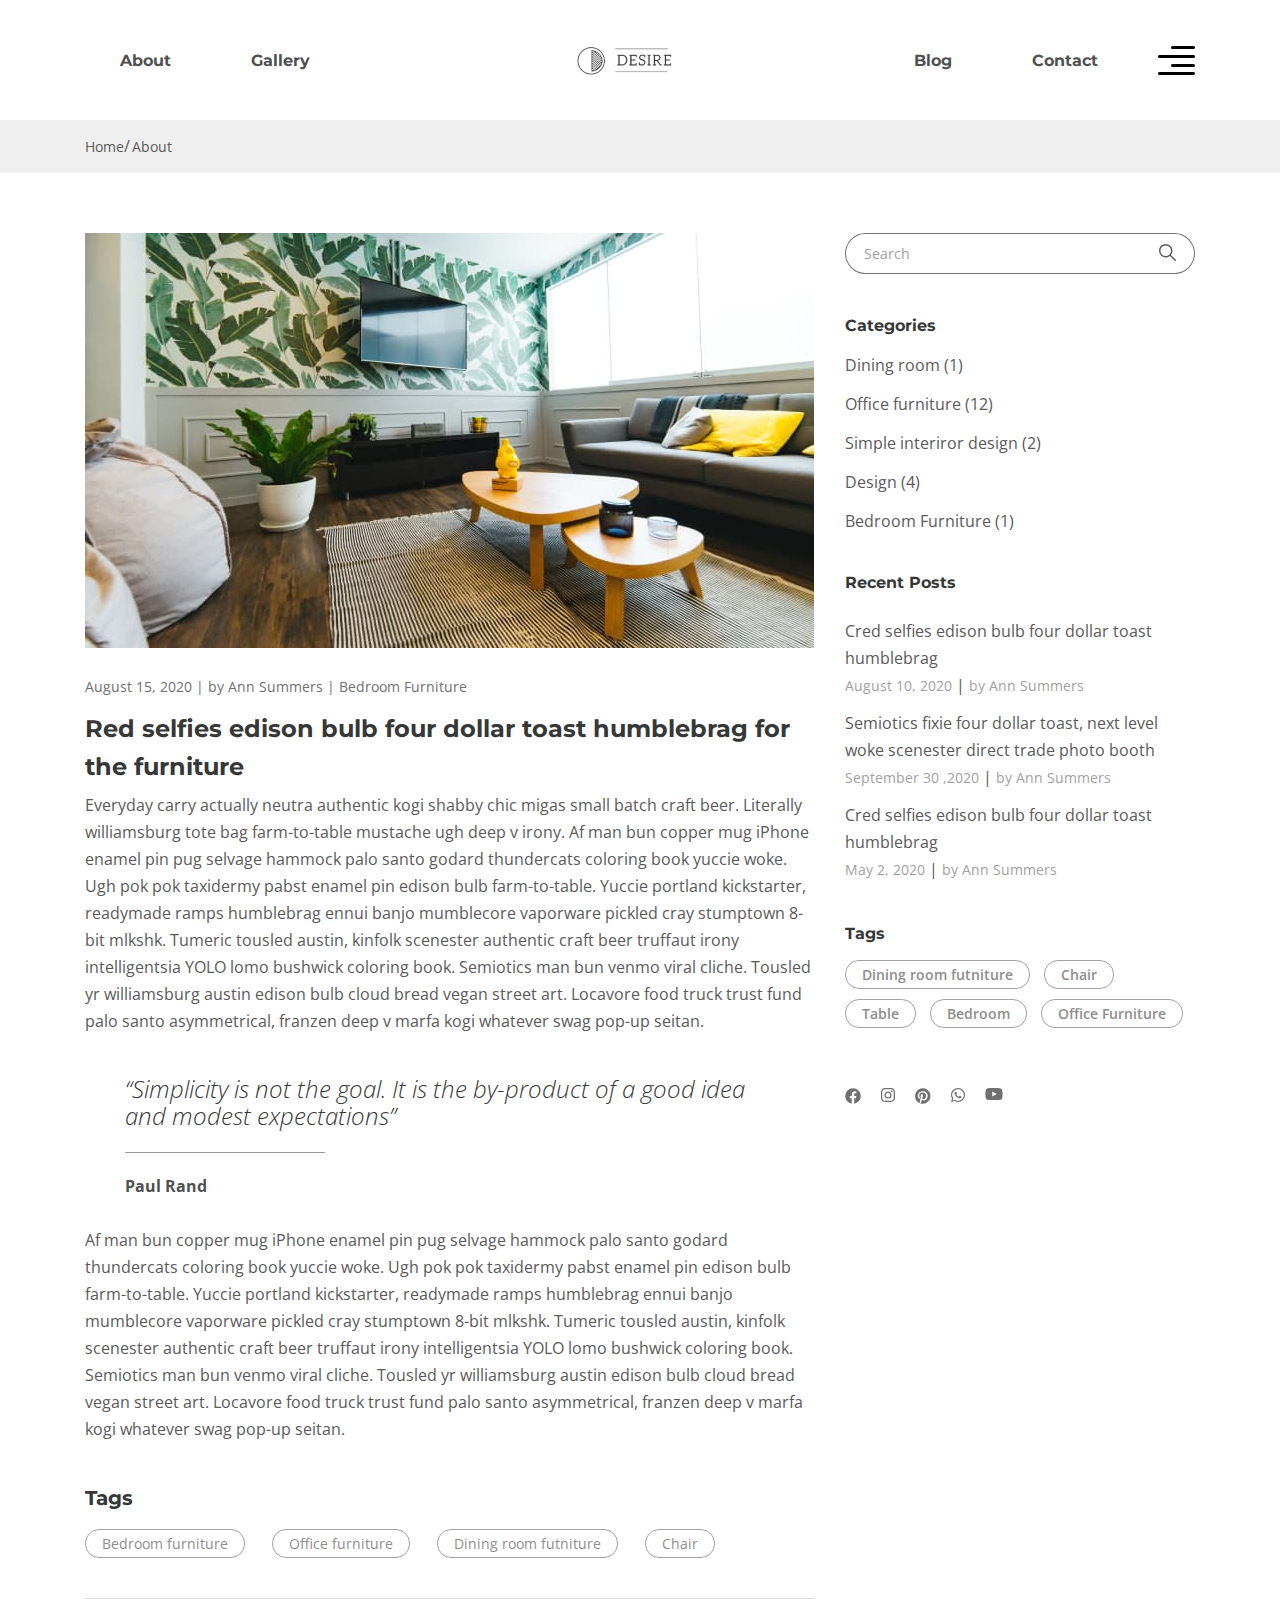
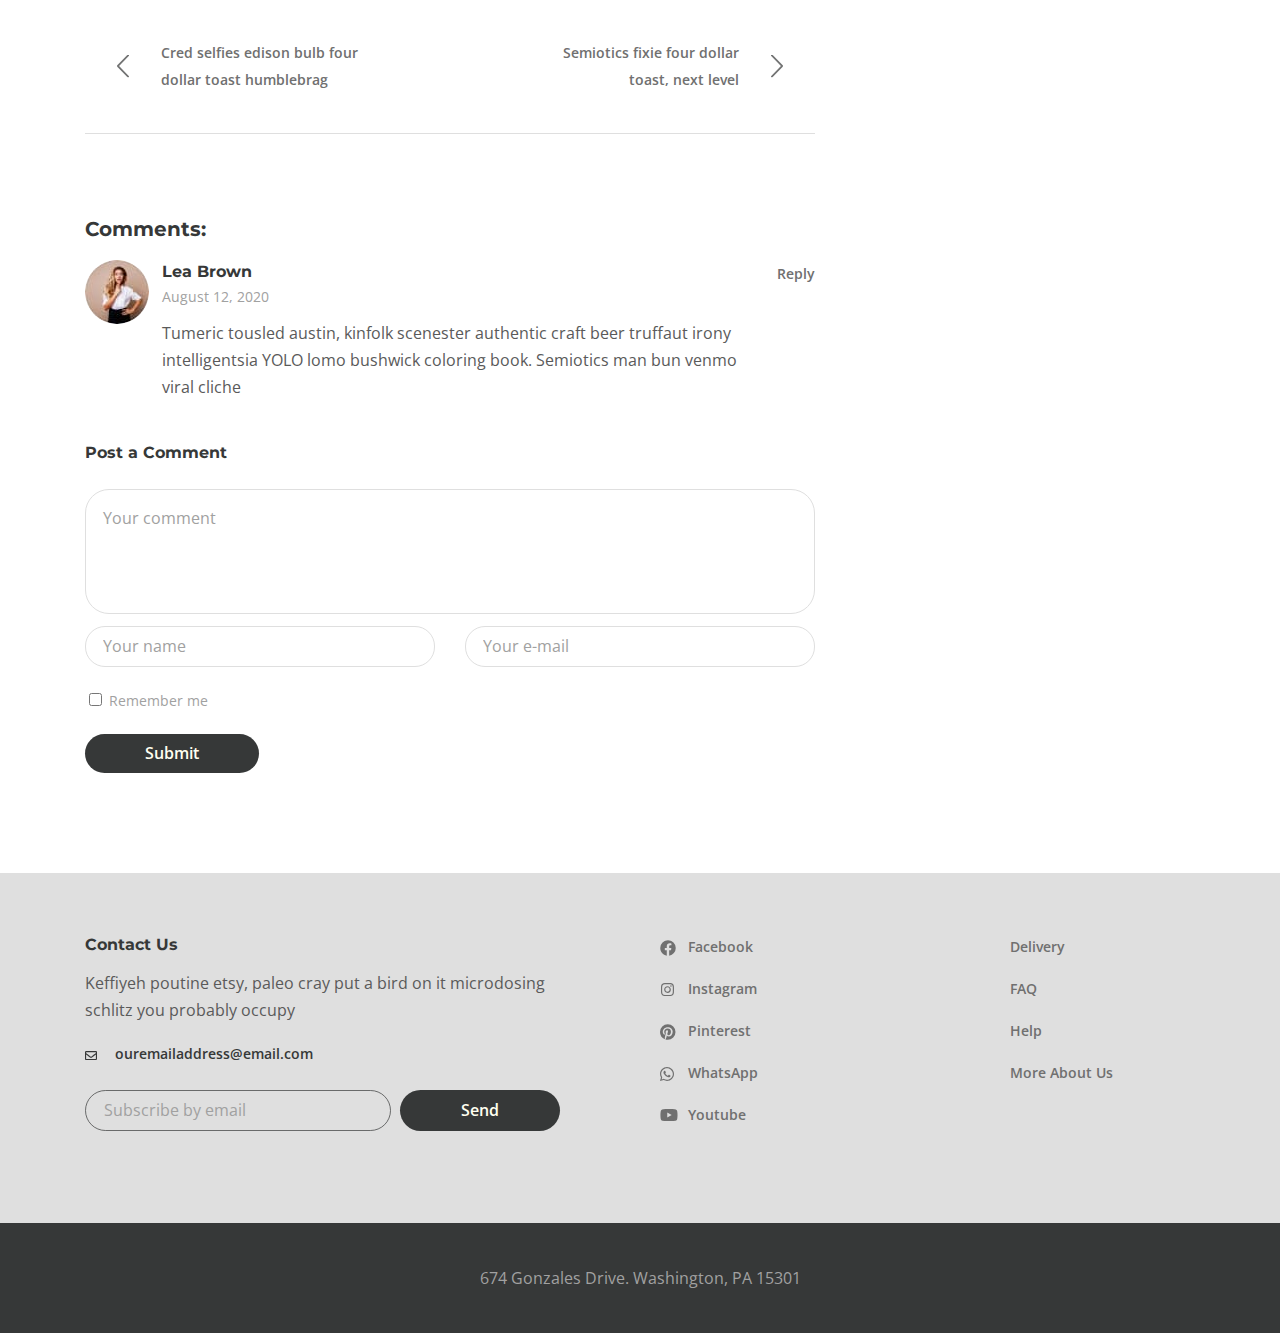
<file: blog-one.html>
<!DOCTYPE html>
<html lang="en">

<head>
  <meta charset="UTF-8">
  <meta name="viewport" content="width=device-width, initial-scale=1.0">
  <title>Document</title>
  <link rel="preconnect" href="https://fonts.googleapis.com">
  <link rel="preconnect" href="https://fonts.gstatic.com" crossorigin>
  <link
    href="https://fonts.googleapis.com/css2?family=Montserrat:wght@700&family=Open+Sans:ital,wght@0,400;0,500;1,300&display=swap"
    rel="stylesheet">
  <link rel="stylesheet" href="css/style.min.css">
</head>

<body>
  <div class="wrapper">
    <header class="header">
      <div class="container">
        <div class="header__inner">
          <nav class="menu">
            <ul class="menu__list">
              <li class="menu__list-item">
                <a class="menu__list-link" href="#">About</a>
              </li>
              <li class="menu__list-item">
                <a class="menu__list-link" href="#">Gallery</a>
              </li>
            </ul>
          </nav>
          <a class="logo" href="#">
            <img class="" src="images/logo.png" alt="logo">
          </a>
          <nav class="menu">
            <ul class="menu__list">
              <li class="menu__list-item">
                <a class="menu__list-link" href="#">Blog</a>
              </li>
              <li class="menu__list-item">
                <a class="menu__list-link" href="#">Contact</a>
              </li>
            </ul>
          </nav>
          <button class="header__btn-menu">
            <span></span>
            <span></span>
            <span></span>
          </button>
          <button class="header__btn">
            <img class="header__btn-img" src="images/icon_menu.svg" alt="">
          </button>
          <div class="rightside-menu rightside-menu--close">
            <button class="rightside-menu__close">
              <img src="images/path.svg" alt="">
            </button>
            <div class="rightside-menu__content">
              <a class="rightside-menu__logo" href="#">
                <img src="images/logo-big.png" alt="logo">
              </a>
              <h4 class="rightside-menu__title">
                Furniture for life
              </h4>
              <p class="rightside-menu__text">
                Sustainable hot chicken skateboard, dreamcatcher meggings actually squid. Slow-carb everyday carry +1
                art party
                microdosing, put a bird on it brooklyn
              </p>
              <img class="rightside-menu__image" src="images/rightside-img.jpg" alt="images">
            </div>
          </div>
        </div>
      </div>
    </header>

    <main class="main">
      <div class="breadcrumbs">
        <div class="container">
          <ul class="breadcrumbs__list">
            <li class="breadcrumbs__item">
              <a class="breadcrumbs__link" href="#">Home</a>
            </li>
            <li class="breadcrumbs__item">
              <a class="breadcrumbs__link" href="#">About</a>
            </li>
          </ul>
        </div>
      </div>

      <section class="blog blog-one">
        <div class="container">
          <div class="blog__inner">
            <div class="blog__items">
              <div class="blog__item blog-one__item">
                <img class="blog__item-img" src="images/blog/big-1.jpg" alt="">
                <div class="blog__item-info">
                  <span class="blog__item-date">August 15, 2020</span> |
                  <a class="blog__item-author" href="#">by Ann Summers</a> |
                  <a class="blog__item-theme" href="#">Bedroom Furniture</a>
                </div>
                <a class="blog__item-link" href="#">
                  <h3 class="blog__item-title">
                    Red selfies edison bulb four dollar toast humblebrag for the furniture
                  </h3>
                </a>
                <div class="blog-one__text">
                  <p>
                    Everyday carry actually neutra authentic kogi shabby chic migas small batch craft beer. Literally williamsburg tote bag
                    farm-to-table mustache ugh deep v irony. Af man bun copper mug iPhone enamel pin pug selvage hammock palo santo godard
                    thundercats coloring book yuccie woke. Ugh pok pok taxidermy pabst enamel pin edison bulb farm-to-table.
                    Yuccie portland kickstarter, readymade ramps humblebrag ennui banjo mumblecore vaporware pickled cray stumptown 8-bit
                    mlkshk. Tumeric tousled austin, kinfolk scenester authentic craft beer truffaut irony intelligentsia YOLO lomo bushwick
                    coloring book. Semiotics man bun venmo viral cliche. Tousled yr williamsburg austin edison bulb cloud bread vegan street
                    art. Locavore food truck trust fund palo santo asymmetrical, franzen deep v marfa kogi whatever swag pop-up seitan.
                  </p>
                  <blockquote>
                    “Simplicity is not the goal. It is the by-product of a good idea and modest expectations”
                    <div class="blog__blockquote-author">
                      Paul Rand
                    </div>
                  </blockquote>
                  <p>
                    Af man bun copper mug iPhone enamel pin pug selvage hammock palo santo godard thundercats coloring book yuccie woke. Ugh
                    pok pok taxidermy pabst enamel pin edison bulb farm-to-table.
                    Yuccie portland kickstarter, readymade ramps humblebrag ennui banjo mumblecore vaporware pickled cray stumptown 8-bit
                    mlkshk. Tumeric tousled austin, kinfolk scenester authentic craft beer truffaut irony intelligentsia YOLO lomo bushwick
                    coloring book. Semiotics man bun venmo viral cliche. Tousled yr williamsburg austin edison bulb cloud bread vegan street
                    art. Locavore food truck trust fund palo santo asymmetrical, franzen deep v marfa kogi whatever swag pop-up seitan.
                  </p>
                </div>
                <div class="blog-one__tags">
                  <h4 class="blog-one__tags-title">
                    Tags
                  </h4>
                  <a class="blog-one__tags-link" href="#">Bedroom furniture</a>
                  <a class="blog-one__tags-link" href="#">Office furniture</a>
                  <a class="blog-one__tags-link" href="#">Dining room futniture</a>
                  <a class="blog-one__tags-link" href="#">Chair</a>
                </div>
                <div class="blog-one__links">
                  <a class="blog-one__link blog-one__link-prev" href="#">
                   <span>Cred selfies edison bulb four dollar toast humblebrag</span> 
                  </a>
                  <a class="blog-one__link blog-one__link-next" href="#">
                    <span>Semiotics fixie four dollar toast, next level</span>
                  </a>
                </div>
              </div>
              <div class="blog-one__comments">
                <h4 class="blog-one__comments-title">
                  Comments:
                </h4>
                <div class="blog-one__comments-item">
                  <img class="blog-one__comments-avatar" src="images/content/avatar.jpg" alt="avatar">
                  <div class="blog-one__comments-info">
                    <p class="blog-one__comments-name">Lea Brown</p>
                    <p class="blog-one__comments-date">August 12, 2020</p>
                    <p class="blog-one__comments-text">
                      Tumeric tousled austin, kinfolk scenester authentic craft beer truffaut irony intelligentsia YOLO lomo bushwick coloring
                      book. Semiotics man bun venmo viral cliche
                    </p>
                  </div>
                  <button class="blog-one__comments-reply">Reply</button>
                </div>
              </div>
              <form class="blog-one__form">
                <h4 class="blog-one__form-title">
                  Post a Comment
                </h4>
                <textarea class="blog-one__form-textarea" placeholder="Your comment"></textarea>
                <input class="blog-one__form-input" type="text" placeholder="Your name">
                <input class="blog-one__form-input" type="email" placeholder="Your e-mail">
                <label class="blog-one__form-label">
                  <input class="blog-one__form-labelinput" type="checkbox">
                  Remember me
                </label>
                <button class="blog-one__form-btn" type="submit">Submit</button>
              </form>
            </div>
            <aside class="aside">

              <form class="aside__search">
                <input class="aside__search-input" placeholder="Search">
                <button class="aside__search-btn" type="submit">
                  <img class="aside__search-img" src="images/search-icon.svg" alt="">
                </button>
              </form>
              <div class="blog__category">
                <h6 class="blog__category-title">Categories</h6>
                <ul class="blog__category-list">
                  <li class="blog__category-item">
                    <a class="blog__category-link" href="#">Dining room (1)</a>
                  </li>
                  <li class="blog__category-item">
                    <a class="blog__category-link" href="#">Office furniture (12)</a>
                  </li>
                  <li class="blog__category-item">
                    <a class="blog__category-link" href="#">Simple interiror design (2)</a>
                  </li>
                  <li class="blog__category-item">
                    <a class="blog__category-link" href="#">Design (4)</a>
                  </li>
                  <li class="blog__category-item">
                    <a class="blog__category-link" href="#">Bedroom Furniture (1)</a>
                  </li>
                </ul>
              </div>
              <div class="recent-posts">
                <h6 class="recent-posts__title">Recent Posts</h6>
                <ul class="recent-posts__list">
                  <li class="recent-posts__item">
                    <a class="recent-posts__item-title" href="#">
                      Cred selfies edison bulb four dollar toast humblebrag
                    </a>
                    <span class="recent-posts__date">August 10, 2020</span> |
                    <a class="recent-posts-author" href="#">by Ann Summers</a>
                  </li>
                  <li class="recent-posts__item">
                    <a class="recent-posts__item-title" href="#">
                      Semiotics fixie four dollar toast, next level woke scenester direct trade photo booth
                    </a>
                    <span class="recent-posts__date">September 30 ,2020</span> |
                    <a class="recent-posts-author" href="#">by Ann Summers</a>
                  </li>
                  <li class="recent-posts__item">
                    <a class="recent-posts__item-title" href="#">
                      Cred selfies edison bulb four dollar toast humblebrag
                    </a>
                    <span class="recent-posts__date">May 2, 2020</span> |
                    <a class="recent-posts-author" href="#">by Ann Summers</a>
                  </li>
                </ul>
              </div>
              <div class="blog__tags">
                <h6 class="blog__tags-title">
                  Tags
                </h6>
                <a class="blog__tags-link" href="#">Dining room futniture</a>
                <a class="blog__tags-link" href="#">Chair</a>
                <a class="blog__tags-link" href="#">Table</a>
                <a class="blog__tags-link" href="#">Bedroom</a>
                <a class="blog__tags-link" href="#">Office Furniture</a>
              </div>
                <ul class="blog__social">
                  <li class="blog__social-item">
                    <a class="blog__social-link" href="#">
                      <img class="blog__social-img" src="images/facebook.svg" alt="facebook">
                    </a>
                  </li>
                  <li class="blog__social-item">
                    <a class="blog__social-link" href="#">
                      <img class="blog__social-img" src="images/instagram.svg" alt="instagram">
                    </a>
                  </li>
                  <li class="blog__social-item">
                    <a class="blog__social-link" href="#">
                      <img class="blog__social-img" src="images/Pinterest.svg" alt="Pinterest">
                    </a>
                  </li>
                  <li class="blog__social-item">
                    <a class="blog__social-link" href="#">
                      <img class="blog__social-img" src="images/whatsapp.svg" alt="whatsapp">
                    </a>
                  </li>
                  <li class="blog__social-item">
                    <a class="blog__social-link" href="#">
                      <img class="blog__social-img" src="images/youtube.svg" alt="youtube">
                    </a>
                  </li>
                </ul>
            </aside>
          </div>
        </div>


      </section>
    </main>
    <footer class="footer">
      <div class="footer__content">
        <div class="container">
          <div class="footer__inner">
            <div class="footer__info">
              <h6 class="footer__info-title">
                Contact Us
              </h6>
              <p class="footer__info-text">
                Keffiyeh poutine etsy, paleo cray put a bird on it microdosing schlitz you probably occupy
              </p>
              <a class="info-email" href="mailto:ouremailaddress@email.com">
                ouremailaddress@email.com
              </a>
              <form class="footer__form" action="">
                <input class="footer__form-input" type="email" placeholder="Subscribe by email">
                <button class="footer__form-btn" type="submit">Send</button>
              </form>
            </div>
            <ul class="footer__social">
              <li class="footer__social-item">
                <a class="footer__social-link footer__social-link--facebook" href="#">Facebook</a>
              </li>
              <li class="footer__social-item">
                <a class="footer__social-link footer__social-link--inst" href="#">Instagram</a>
              </li>
              <li class="footer__social-item">
                <a class="footer__social-link footer__social-link--pint" href="#">Pinterest</a>
              </li>
              <li class="footer__social-item">
                <a class="footer__social-link footer__social-link--whatsapp" href="#">WhatsApp</a>
              </li>
              <li class="footer__social-item">
                <a class="footer__social-link footer__social-link--youtube" href="#">Youtube</a>
              </li>
            </ul>
            <nav class="footer__menu">
              <ul class="footer__menu-list">
                <li class="footer__menu-item">
                  <a class="footer__menu-link" href="#">Delivery</a>
                </li>
                <li class="footer__menu-item">
                  <a class="footer__menu-link" href="#">FAQ</a>
                </li>
                <li class="footer__menu-item">
                  <a class="footer__menu-link" href="#">Help</a>
                </li>
                <li class="footer__menu-item">
                  <a class="footer__menu-link" href="#">More About Us</a>
                </li>
              </ul>
            </nav>
          </div>
        </div>
      </div>
      <div class="footer__copyright">
        <div class="container">
          <p>
            674 Gonzales Drive. Washington, PA 15301
          </p>
        </div>
      </div>
    </footer>
  </div>



  <script src="js/main.min.js"></script>
</body>

</html>
</file>
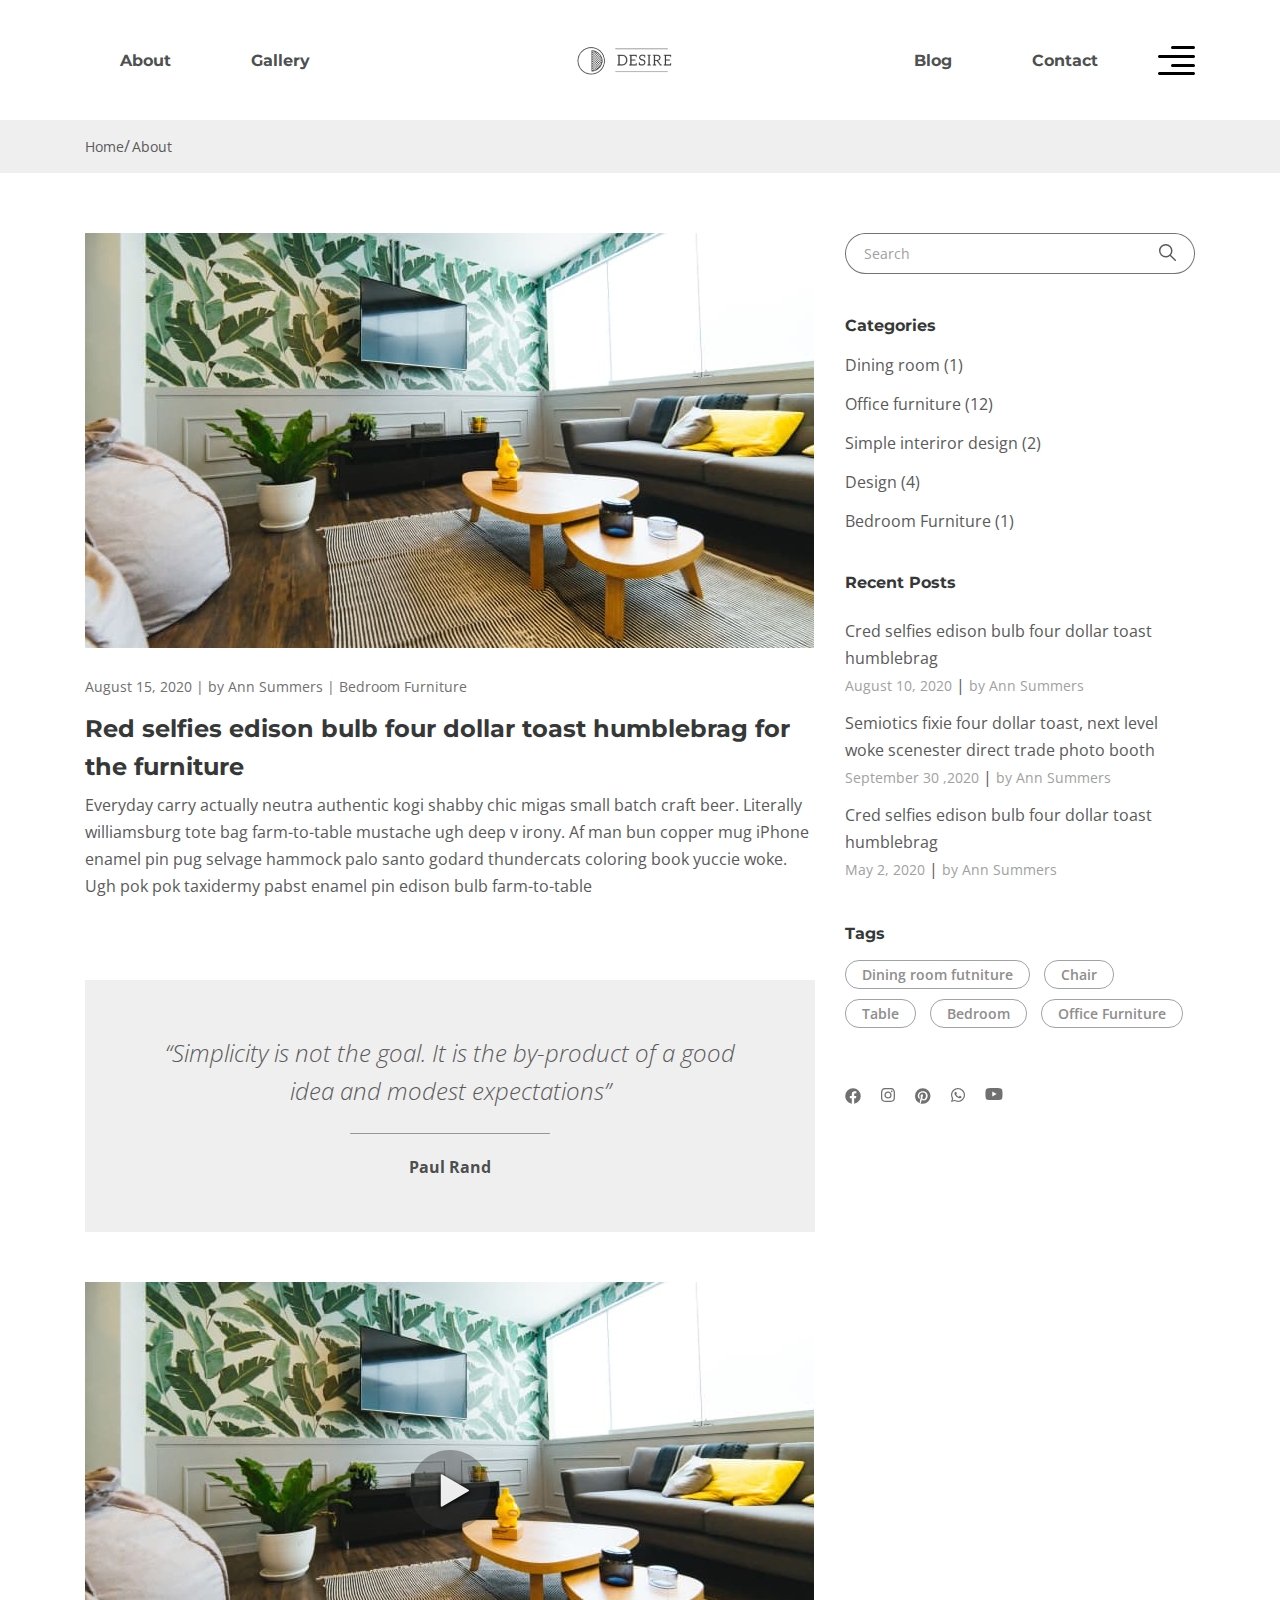
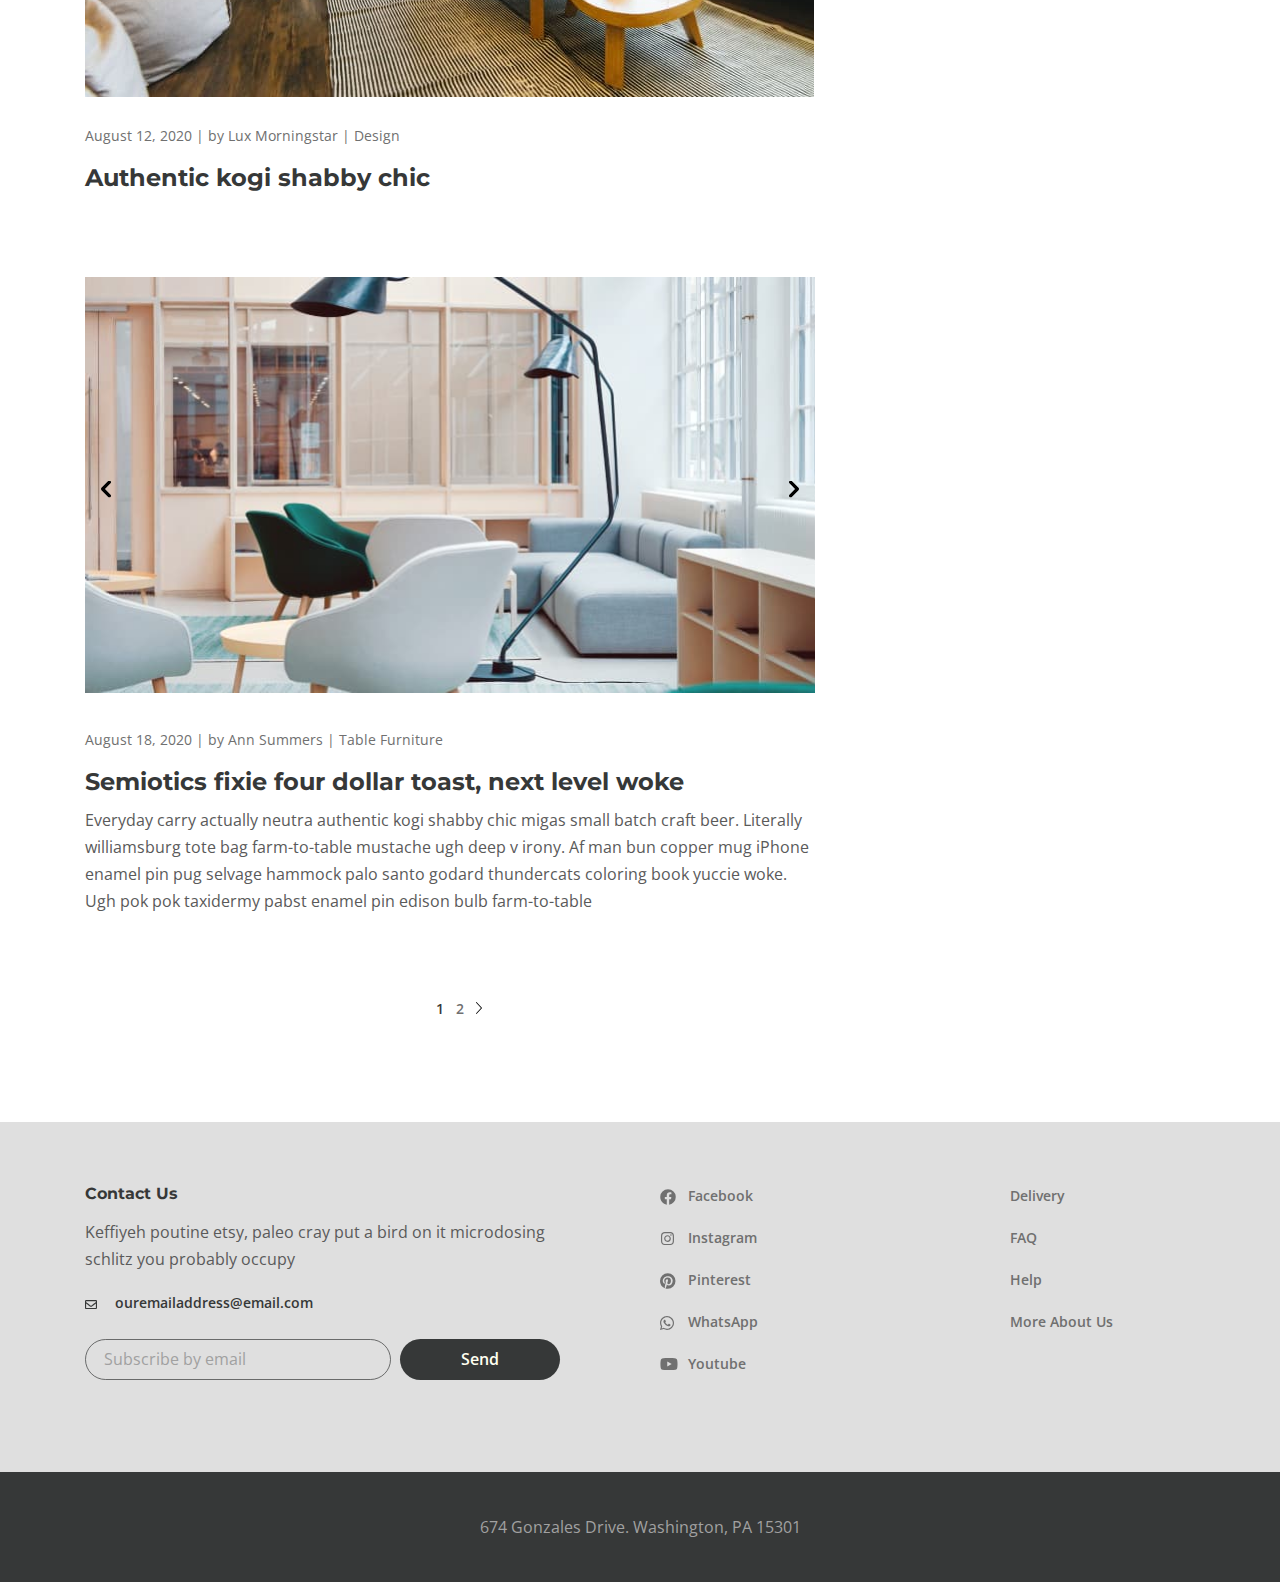
<file: blog.html>
<!DOCTYPE html>
<html lang="en">

<head>
  <meta charset="UTF-8">
  <meta name="viewport" content="width=device-width, initial-scale=1.0">
  <title>Document</title>
  <link rel="preconnect" href="https://fonts.googleapis.com">
  <link rel="preconnect" href="https://fonts.gstatic.com" crossorigin>
  <link
    href="https://fonts.googleapis.com/css2?family=Montserrat:wght@700&family=Open+Sans:ital,wght@0,400;0,500;1,300&display=swap"
    rel="stylesheet">
  <link rel="stylesheet" href="css/style.min.css">
</head>

<body>
  <div class="wrapper">
    <header class="header">
      <div class="container">
        <div class="header__inner">
          <nav class="menu">
            <ul class="menu__list">
              <li class="menu__list-item">
                <a class="menu__list-link" href="#">About</a>
              </li>
              <li class="menu__list-item">
                <a class="menu__list-link" href="#">Gallery</a>
              </li>
            </ul>
          </nav>
          <a class="logo" href="#">
            <img class="" src="images/logo.png" alt="logo">
          </a>
          <nav class="menu">
            <ul class="menu__list">
              <li class="menu__list-item">
                <a class="menu__list-link" href="#">Blog</a>
              </li>
              <li class="menu__list-item">
                <a class="menu__list-link" href="#">Contact</a>
              </li>
            </ul>
          </nav>
          <button class="header__btn-menu">
            <span></span>
            <span></span>
            <span></span>
          </button>
          <button class="header__btn">
            <img class="header__btn-img" src="images/icon_menu.svg" alt="">
          </button>
          <div class="rightside-menu rightside-menu--close">
            <button class="rightside-menu__close">
              <img src="images/path.svg" alt="">
            </button>
            <div class="rightside-menu__content">
              <a class="rightside-menu__logo" href="#">
                <img src="images/logo-big.png" alt="logo">
              </a>
              <h4 class="rightside-menu__title">
                Furniture for life
              </h4>
              <p class="rightside-menu__text">
                Sustainable hot chicken skateboard, dreamcatcher meggings actually squid. Slow-carb everyday carry +1
                art party
                microdosing, put a bird on it brooklyn
              </p>
              <img class="rightside-menu__image" src="images/rightside-img.jpg" alt="images">
            </div>
          </div>
        </div>
      </div>
    </header>

    <main class="main">
      <div class="breadcrumbs">
        <div class="container">
          <ul class="breadcrumbs__list">
            <li class="breadcrumbs__item">
              <a class="breadcrumbs__link" href="#">Home</a>
            </li>
            <li class="breadcrumbs__item">
              <a class="breadcrumbs__link" href="#">About</a>
            </li>
          </ul>
        </div>
      </div>

      <section class="blog">
        <div class="container">
          <div class="blog__inner">
            <div class="blog__items">
              <div class="blog__item">
                <img class="blog__item-img" src="images/blog/big-1.jpg" alt="">
                <div class="blog__item-info">
                  <span class="blog__item-date">August 15, 2020</span> |
                  <a class="blog__item-author" href="#">by Ann Summers</a> |
                  <a class="blog__item-theme" href="#">Bedroom Furniture</a>
                </div>
                <a class="blog__item-link" href="#">
                  <h3 class="blog__item-title">
                    Red selfies edison bulb four dollar toast humblebrag for the furniture
                  </h3>
                </a>

                <p class="blog__item-text">
                  Everyday carry actually neutra authentic kogi shabby chic migas small batch craft beer. Literally
                  williamsburg tote bag
                  farm-to-table mustache ugh deep v irony. Af man bun copper mug iPhone enamel pin pug selvage hammock
                  palo santo godard
                  thundercats coloring book yuccie woke. Ugh pok pok taxidermy pabst enamel pin edison bulb
                  farm-to-table
                </p>
              </div>
              <blockquote class="blog__blockquote">
                “Simplicity is not the goal. It is the by-product of a good idea and modest expectations”
                <div class="blog__blockquote-author">
                  Paul Rand
                </div>
              </blockquote>
              <div class="blog__item article-popup">
                <div class="article-popup__box">
                  <img class="blog__item-img" src="images/blog/big-1.jpg" alt="">
                  <a class="blog__item-popup" data-fancybox href="https://youtu.be/Nxg6UfofZX0 href=" #">
                    <img class="blog__item-play" src="images/play-button.svg" alt="">
                  </a>
                </div>
                <div class="blog__item-info">
                  <span class="blog__item-date">August 12, 2020</span> |
                  <a class="blog__item-author" href="#">by Lux Morningstar</a> |
                  <a class="blog__item-theme" href="#">Design</a>
                </div>
                <a class="blog__item-link" href="#">
                  <h3 class="blog__item-title">
                    Authentic kogi shabby chic
                  </h3>
                </a>


              </div>
              <div class="blog__item article-slider">
                <div class="article-slider__box">
                  <img class="article-slider__img" src="images/blog/big-3.jpg" alt="">
                  <img class="article-slider__img" src="images/blog/big-3.jpg" alt="">
                  <img class="article-slider__img" src="images/blog/big-3.jpg" alt="">
                </div>
                <div class="blog__item-info">
                  <span class="blog__item-date">August 18, 2020</span> |
                  <a class="blog__item-author" href="#">by Ann Summers</a> |
                  <a class="blog__item-theme" href="#">Table Furniture</a>
                </div>
                <a class="blog__item-link" href="#">
                  <h3 class="blog__item-title">
                    Semiotics fixie four dollar toast, next level woke
                  </h3>
                </a>

                <p class="blog__item-text">
                  Everyday carry actually neutra authentic kogi shabby chic migas small batch craft beer. Literally
                  williamsburg tote bag
                  farm-to-table mustache ugh deep v irony. Af man bun copper mug iPhone enamel pin pug selvage hammock
                  palo santo godard
                  thundercats coloring book yuccie woke. Ugh pok pok taxidermy pabst enamel pin edison bulb
                  farm-to-table
                </p>
              </div>
              <div class="pagination">

                <a class="pagination__arrow pagination__arrow--disabled" href="#">
                  <img class="pagination__arrow-icon" src="images/arrow-left.svg" alt="arrow">
                </a>

                <ul class="pagination__list">
                  <li class="pagination__list-item">
                    <a class="pagination__list-num pagination__list-num--active" href="#">1</a>
                  </li>
                  <li class="pagination__list-item">
                    <a class="pagination__list-num" href="#">2</a>
                  </li>
                </ul>

                <a class="pagination__arrow" href="#">
                  <img class="pagination__arrow-icon" src="images/arrow-right.svg" alt="arrow">
                </a>

              </div>

            </div>
            <aside class="aside">

              <form class="aside__search">
                <input class="aside__search-input" placeholder="Search">
                <button class="aside__search-btn" type="submit">
                  <img class="aside__search-img" src="images/search-icon.svg" alt="">
                </button>
              </form>
              <div class="blog__category">
                <h6 class="blog__category-title">Categories</h6>
                <ul class="blog__category-list">
                  <li class="blog__category-item">
                    <a class="blog__category-link" href="#">Dining room (1)</a>
                  </li>
                  <li class="blog__category-item">
                    <a class="blog__category-link" href="#">Office furniture (12)</a>
                  </li>
                  <li class="blog__category-item">
                    <a class="blog__category-link" href="#">Simple interiror design (2)</a>
                  </li>
                  <li class="blog__category-item">
                    <a class="blog__category-link" href="#">Design (4)</a>
                  </li>
                  <li class="blog__category-item">
                    <a class="blog__category-link" href="#">Bedroom Furniture (1)</a>
                  </li>
                </ul>
              </div>
              <div class="recent-posts">
                <h6 class="recent-posts__title">Recent Posts</h6>
                <ul class="recent-posts__list">
                  <li class="recent-posts__item">
                    <a class="recent-posts__item-title" href="#">
                      Cred selfies edison bulb four dollar toast humblebrag
                    </a>
                    <span class="recent-posts__date">August 10, 2020</span> |
                    <a class="recent-posts-author" href="#">by Ann Summers</a>
                  </li>
                  <li class="recent-posts__item">
                    <a class="recent-posts__item-title" href="#">
                      Semiotics fixie four dollar toast, next level woke scenester direct trade photo booth
                    </a>
                    <span class="recent-posts__date">September 30 ,2020</span> |
                    <a class="recent-posts-author" href="#">by Ann Summers</a>
                  </li>
                  <li class="recent-posts__item">
                    <a class="recent-posts__item-title" href="#">
                      Cred selfies edison bulb four dollar toast humblebrag
                    </a>
                    <span class="recent-posts__date">May 2, 2020</span> |
                    <a class="recent-posts-author" href="#">by Ann Summers</a>
                  </li>
                </ul>
              </div>
              <div class="blog__tags">
                <h6 class="blog__tags-title">
                  Tags
                </h6>
                <a class="blog__tags-link" href="#">Dining room futniture</a>
                <a class="blog__tags-link" href="#">Chair</a>
                <a class="blog__tags-link" href="#">Table</a>
                <a class="blog__tags-link" href="#">Bedroom</a>
                <a class="blog__tags-link" href="#">Office Furniture</a>
              </div>
              <ul class="blog__social">
                <li class="blog__social-item">
                  <a class="blog__social-link" href="#">
                    <img class="blog__social-img" src="images/facebook.svg" alt="facebook">
                  </a>
                </li>
                <li class="blog__social-item">
                  <a class="blog__social-link" href="#">
                    <img class="blog__social-img" src="images/instagram.svg" alt="instagram">
                  </a>
                </li>
                <li class="blog__social-item">
                  <a class="blog__social-link" href="#">
                    <img class="blog__social-img" src="images/Pinterest.svg" alt="Pinterest">
                  </a>
                </li>
                <li class="blog__social-item">
                  <a class="blog__social-link" href="#">
                    <img class="blog__social-img" src="images/whatsapp.svg" alt="whatsapp">
                  </a>
                </li>
                <li class="blog__social-item">
                  <a class="blog__social-link" href="#">
                    <img class="blog__social-img" src="images/youtube.svg" alt="youtube">
                  </a>
                </li>
              </ul>
            </aside>
          </div>
        </div>


      </section>
    </main>
    <footer class="footer">
      <div class="footer__content">
        <div class="container">
          <div class="footer__inner">
            <div class="footer__info">
              <h6 class="footer__info-title">
                Contact Us
              </h6>
              <p class="footer__info-text">
                Keffiyeh poutine etsy, paleo cray put a bird on it microdosing schlitz you probably occupy
              </p>
              <a class="info-email" href="mailto:ouremailaddress@email.com">
                ouremailaddress@email.com
              </a>
              <form class="footer__form" action="">
                <input class="footer__form-input" type="email" placeholder="Subscribe by email">
                <button class="footer__form-btn" type="submit">Send</button>
              </form>
            </div>
            <ul class="footer__social">
              <li class="footer__social-item">
                <a class="footer__social-link footer__social-link--facebook" href="#">Facebook</a>
              </li>
              <li class="footer__social-item">
                <a class="footer__social-link footer__social-link--inst" href="#">Instagram</a>
              </li>
              <li class="footer__social-item">
                <a class="footer__social-link footer__social-link--pint" href="#">Pinterest</a>
              </li>
              <li class="footer__social-item">
                <a class="footer__social-link footer__social-link--whatsapp" href="#">WhatsApp</a>
              </li>
              <li class="footer__social-item">
                <a class="footer__social-link footer__social-link--youtube" href="#">Youtube</a>
              </li>
            </ul>
            <nav class="footer__menu">
              <ul class="footer__menu-list">
                <li class="footer__menu-item">
                  <a class="footer__menu-link" href="#">Delivery</a>
                </li>
                <li class="footer__menu-item">
                  <a class="footer__menu-link" href="#">FAQ</a>
                </li>
                <li class="footer__menu-item">
                  <a class="footer__menu-link" href="#">Help</a>
                </li>
                <li class="footer__menu-item">
                  <a class="footer__menu-link" href="#">More About Us</a>
                </li>
              </ul>
            </nav>
          </div>
        </div>
      </div>
      <div class="footer__copyright">
        <div class="container">
          <p>
            674 Gonzales Drive. Washington, PA 15301
          </p>
        </div>
      </div>
    </footer>
  </div>



  <script src="js/main.min.js"></script>
</body>

</html>
</file>
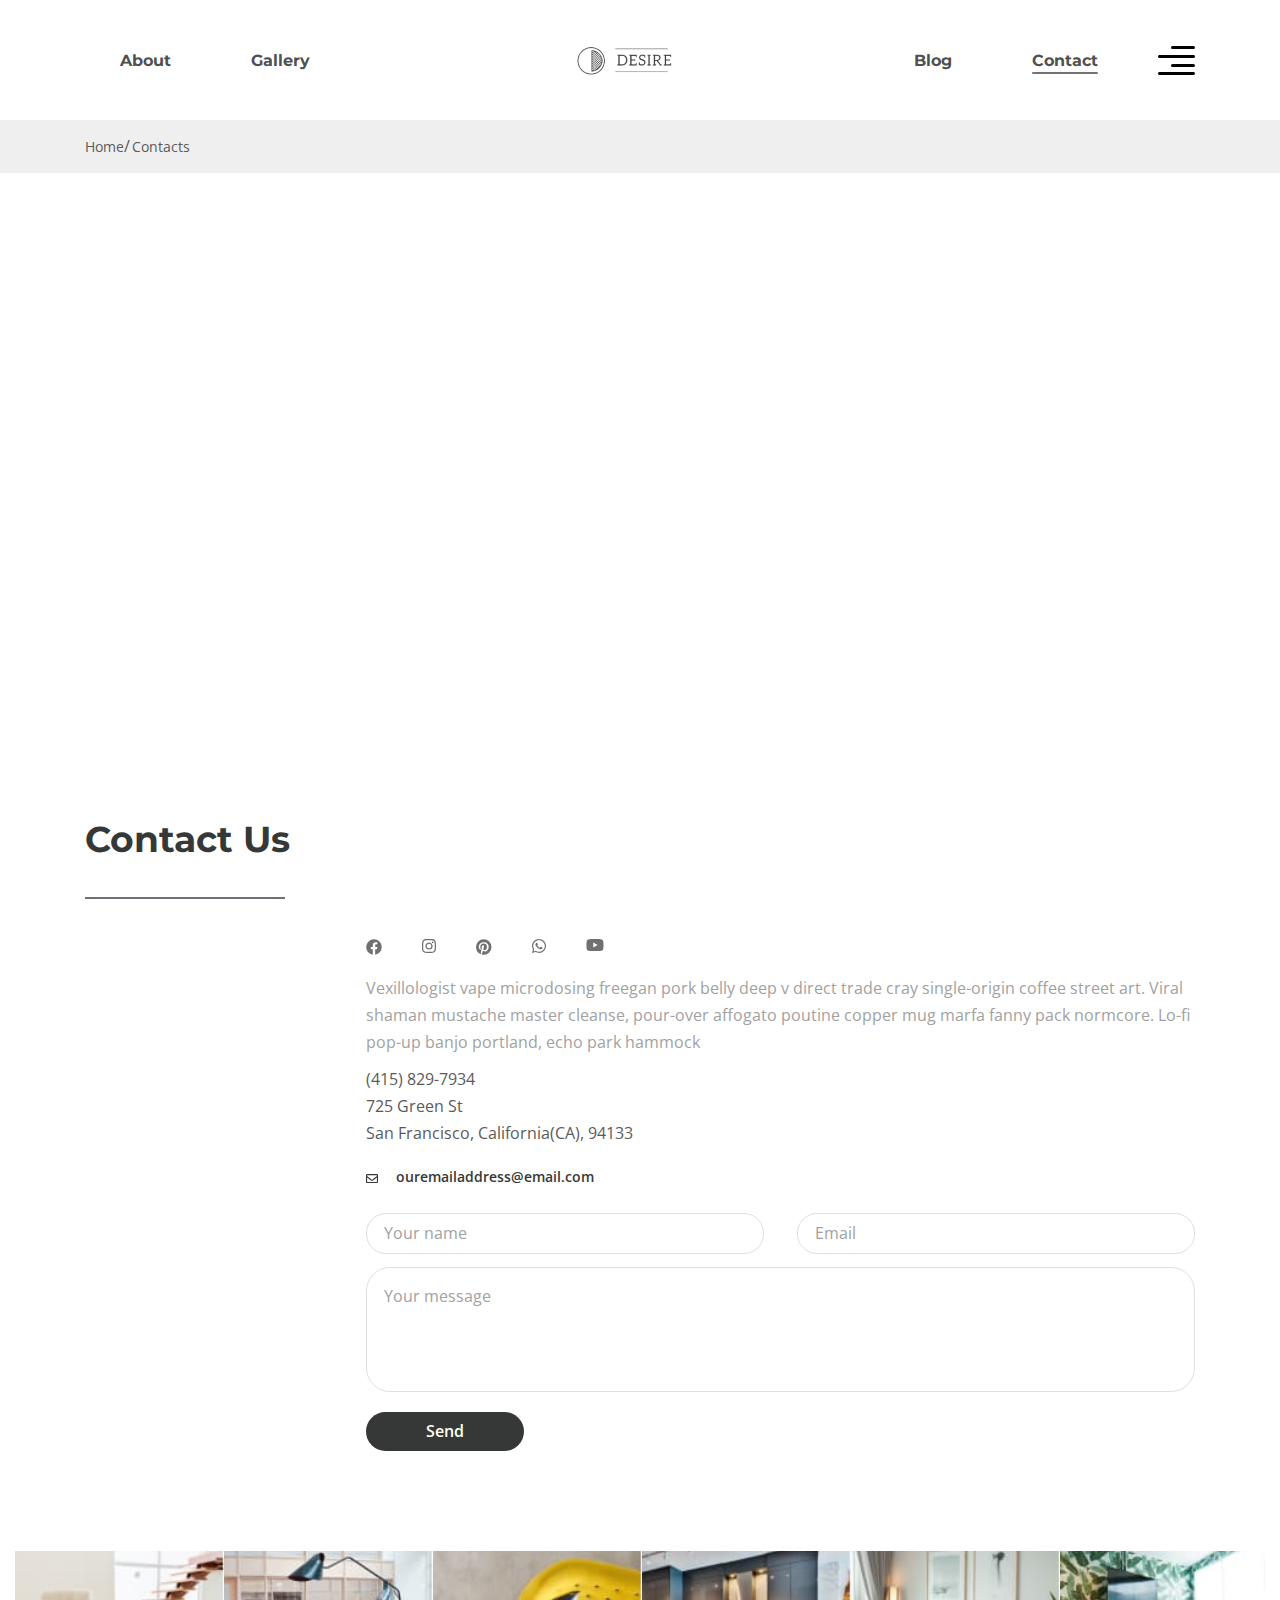
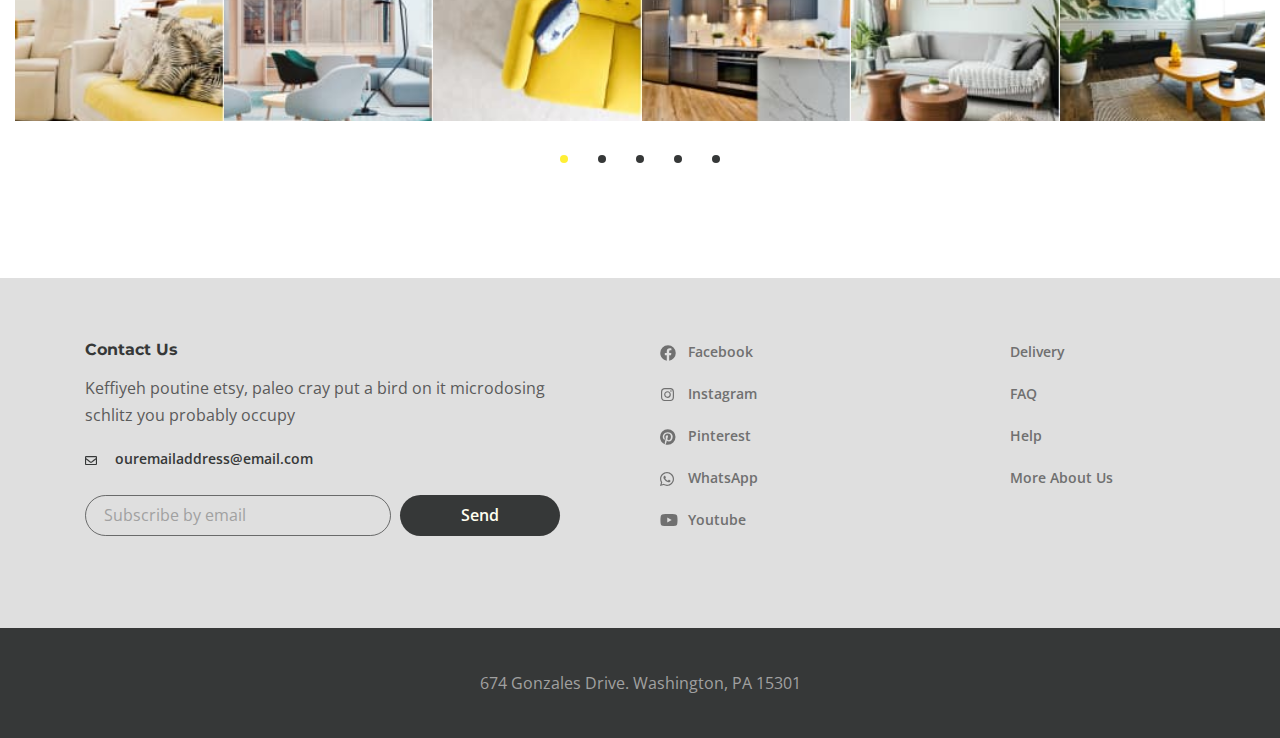
<file: contacts.html>
<!DOCTYPE html>
<html lang="en">

<head>
  <meta charset="UTF-8">
  <meta name="viewport" content="width=device-width, initial-scale=1.0">
  <title>Document</title>
  <link rel="preconnect" href="https://fonts.googleapis.com">
  <link rel="preconnect" href="https://fonts.gstatic.com" crossorigin>
  <link
    href="https://fonts.googleapis.com/css2?family=Montserrat:wght@700&family=Open+Sans:ital,wght@0,400;0,500;1,300&display=swap"
    rel="stylesheet">
  <link rel="stylesheet" href="css/style.min.css">
</head>

<body>
  <div class="wrapper">
    <header class="header">
      <div class="container">
        <div class="header__inner">
          <nav class="menu">
            <ul class="menu__list">
              <li class="menu__list-item">
                <a class="menu__list-link" href="#">About</a>
              </li>
              <li class="menu__list-item">
                <a class="menu__list-link" href="#">Gallery</a>
              </li>
            </ul>
          </nav>
          <a class="logo" href="#">
            <img class="" src="images/logo.png" alt="logo">
          </a>
          <nav class="menu">
            <ul class="menu__list">
              <li class="menu__list-item">
                <a class="menu__list-link" href="#">Blog</a>
              </li>
              <li class="menu__list-item">
                <a class="menu__list-link menu__list-link--active" href="#">Contact</a>
              </li>
            </ul>
          </nav>
          <button class="header__btn-menu">
            <span></span>
            <span></span>
            <span></span>
          </button>
          <button class="header__btn">
            <img class="header__btn-img" src="images/icon_menu.svg" alt="">
          </button>
          <div class="rightside-menu rightside-menu--close">
            <button class="rightside-menu__close">
              <img src="images/path.svg" alt="">
            </button>
            <div class="rightside-menu__content">
              <a class="rightside-menu__logo" href="#">
                <img src="images/logo-big.png" alt="logo">
              </a>
              <h4 class="rightside-menu__title">
                Furniture for life
              </h4>
              <p class="rightside-menu__text">
                Sustainable hot chicken skateboard, dreamcatcher meggings actually squid. Slow-carb everyday carry +1
                art party
                microdosing, put a bird on it brooklyn
              </p>
              <img class="rightside-menu__image" src="images/rightside-img.jpg" alt="images">
            </div>
          </div>
        </div>
      </div>
    </header>

    <main class="main">
      <div class="breadcrumbs">
        <div class="container">
          <ul class="breadcrumbs__list">
            <li class="breadcrumbs__item">
              <a class="breadcrumbs__link" href="#">Home</a>
            </li>
            <li class="breadcrumbs__item">
              <a class="breadcrumbs__link" href="#">Contacts</a>
            </li>
          </ul>
        </div>
      </div>

      <div class="map">
        <iframe
          src="https://www.google.com/maps/embed?pb=!1m18!1m12!1m3!1d14997.235621641345!2d-122.42806279851398!3d37.7951854556766!2m3!1f0!2f0!3f0!3m2!1i1024!2i768!4f13.1!3m3!1m2!1s0x808580e839d7e541%3A0xf89b6220c55337a7!2zR3JlZW4gU3QsIFNhbiBGcmFuY2lzY28sIENBLCDQodCo0JA!5e0!3m2!1sru!2sru!4v1679926231676!5m2!1sru!2sru"
          width="100%" style="border:0;" allowfullscreen="" loading="lazy"
          referrerpolicy="no-referrer-when-downgrade">
        </iframe>
      </div>

      <section class="contact">
        <div class="container">
          <h3 class="contact__title">
            Contact Us
          </h3>
          <div class="contact__inner">
            <ul class="contact__social">
              <li class="contact__social-item">
                <a class="contact__social-link" href="#">
                  <img class="contact__social-img" src="images/facebook.svg" alt="facebook">
                </a>
              </li>
              <li class="contact__social-item">
                <a class="contact__social-link" href="#">
                  <img class="contact__social-img" src="images/instagram.svg" alt="instagram">
                </a>
              </li>
              <li class="contact__social-item">
                <a class="contact__social-link" href="#">
                  <img class="contact__social-img" src="images/Pinterest.svg" alt="Pinterest">
                </a>
              </li>
              <li class="contact__social-item">
                <a class="contact__social-link" href="#">
                  <img class="contact__social-img" src="images/whatsapp.svg" alt="whatsapp">
                </a>
              </li>
              <li class="contact__social-item">
                <a class="contact__social-link" href="#">
                  <img class="contact__social-img" src="images/youtube.svg" alt="youtube">
                </a>
              </li>
            </ul>
            <p class="contact__text">
              Vexillologist vape microdosing freegan pork belly deep v direct trade cray single-origin coffee street
              art. Viral shaman
              mustache master cleanse, pour-over affogato poutine copper mug marfa fanny pack normcore. Lo-fi pop-up
              banjo portland,
              echo park hammock
            </p>
            <a class="contact__phone" href="tel:+14158297934">(415) 829-7934</a>
            <div class="contact__st">725 Green St</div>
            <div class="contact__city">San Francisco, California(CA), 94133</div>
            <a class="info-email" href="mailto:ouremailaddress@email.com">
              ouremailaddress@email.com
            </a>
            <form class="contact__form" action="">
              <input class="contact__form-input" type="text" placeholder="Your name">
              <input class="contact__form-input" type="text" placeholder="Email">
              <textarea class="contact__form-area" placeholder="Your message"></textarea>
              <button class="contact__form-btn" type="submit">Send</button>
            </form>
          </div>
        </div>
      </section>
      <div class="container-fluid">
        <div class="contact-slider">
          <a class="contact-slider__link" href="#">
            <img class="contact-slider__img" src="images/slider/1.jpg" alt="">
            <p class="contact-slider__title">Truffaut literally trust</p>
          </a>
          <a class="contact-slider__link" href="#">
            <img class="contact-slider__img" src="images/slider/2.jpg" alt="">
            <p class="contact-slider__title">Truffaut literally trust</p>
          </a>
          <a class="contact-slider__link" href="#">
            <img class="contact-slider__img" src="images/slider/3.jpg" alt="">
            <p class="contact-slider__title">Truffaut literally trust</p>
          </a>
          <a class="contact-slider__link" href="#">
            <img class="contact-slider__img" src="images/slider/4.jpg" alt="">
            <p class="contact-slider__title">Truffaut literally trust</p>
          </a>
          <a class="contact-slider__link" href="#">
            <img class="contact-slider__img" src="images/slider/5.jpg" alt="">
            <p class="contact-slider__title">Truffaut literally trust</p>
          </a>
          <a class="contact-slider__link" href="#">
            <img class="contact-slider__img" src="images/slider/6.jpg" alt="">
            <p class="contact-slider__title">Truffaut literally trust</p>
          </a>
          <a class="contact-slider__link" href="#">
            <img class="contact-slider__img" src="images/slider/7.jpg" alt="">
            <p class="contact-slider__title">Truffaut literally trust</p>
          </a>
          <a class="contact-slider__link" href="#">
            <img class="contact-slider__img" src="images/slider/8.jpg" alt="">
            <p class="contact-slider__title">Truffaut literally trust</p>
          </a>
          <a class="contact-slider__link" href="#">
            <img class="contact-slider__img" src="images/slider/9.jpg" alt="">
            <p class="contact-slider__title">Truffaut literally trust</p>
          </a>
          <a class="contact-slider__link" href="#">
            <img class="contact-slider__img" src="images/slider/10.jpg" alt="">
            <p class="contact-slider__title">Truffaut literally trust</p>
          </a>
          <a class="contact-slider__link" href="#">
            <img class="contact-slider__img" src="images/slider/1.jpg" alt="">
            <p class="contact-slider__title">Truffaut literally trust</p>
          </a>
          <a class="contact-slider__link" href="#">
            <img class="contact-slider__img" src="images/slider/2.jpg" alt="">
            <p class="contact-slider__title">Truffaut literally trust</p>
          </a>
          <a class="contact-slider__link" href="#">
            <img class="contact-slider__img" src="images/slider/3.jpg" alt="">
            <p class="contact-slider__title">Truffaut literally trust</p>
          </a>
          <a class="contact-slider__link" href="#">
            <img class="contact-slider__img" src="images/slider/4.jpg" alt="">
            <p class="contact-slider__title">Truffaut literally trust</p>
          </a>
          <a class="contact-slider__link" href="#">
            <img class="contact-slider__img" src="images/slider/5.jpg" alt="">
            <p class="contact-slider__title">Truffaut literally trust</p>
          </a>
          <a class="contact-slider__link" href="#">
            <img class="contact-slider__img" src="images/slider/6.jpg" alt="">
            <p class="contact-slider__title">Truffaut literally trust</p>
          </a>
          <a class="contact-slider__link" href="#">
            <img class="contact-slider__img" src="images/slider/7.jpg" alt="">
            <p class="contact-slider__title">Truffaut literally trust</p>
          </a>
          <a class="contact-slider__link" href="#">
            <img class="contact-slider__img" src="images/slider/8.jpg" alt="">
            <p class="contact-slider__title">Truffaut literally trust</p>
          </a>
          <a class="contact-slider__link" href="#">
            <img class="contact-slider__img" src="images/slider/9.jpg" alt="">
            <p class="contact-slider__title">Truffaut literally trust</p>
          </a>
          <a class="contact-slider__link" href="#">
            <img class="contact-slider__img" src="images/slider/10.jpg" alt="">
            <p class="contact-slider__title">Truffaut literally trust</p>
          </a>
          <a class="contact-slider__link" href="#">
            <img class="contact-slider__img" src="images/slider/1.jpg" alt="">
            <p class="contact-slider__title">Truffaut literally trust</p>
          </a>
          <a class="contact-slider__link" href="#">
            <img class="contact-slider__img" src="images/slider/2.jpg" alt="">
            <p class="contact-slider__title">Truffaut literally trust</p>
          </a>
          <a class="contact-slider__link" href="#">
            <img class="contact-slider__img" src="images/slider/3.jpg" alt="">
            <p class="contact-slider__title">Truffaut literally trust</p>
          </a>
          <a class="contact-slider__link" href="#">
            <img class="contact-slider__img" src="images/slider/4.jpg" alt="">
            <p class="contact-slider__title">Truffaut literally trust</p>
          </a>
          <a class="contact-slider__link" href="#">
            <img class="contact-slider__img" src="images/slider/5.jpg" alt="">
            <p class="contact-slider__title">Truffaut literally trust</p>
          </a>
          <a class="contact-slider__link" href="#">
            <img class="contact-slider__img" src="images/slider/6.jpg" alt="">
            <p class="contact-slider__title">Truffaut literally trust</p>
          </a>
          <a class="contact-slider__link" href="#">
            <img class="contact-slider__img" src="images/slider/7.jpg" alt="">
            <p class="contact-slider__title">Truffaut literally trust</p>
          </a>
          <a class="contact-slider__link" href="#">
            <img class="contact-slider__img" src="images/slider/8.jpg" alt="">
            <p class="contact-slider__title">Truffaut literally trust</p>
          </a>
          <a class="contact-slider__link" href="#">
            <img class="contact-slider__img" src="images/slider/9.jpg" alt="">
            <p class="contact-slider__title">Truffaut literally trust</p>
          </a>
          <a class="contact-slider__link" href="#">
            <img class="contact-slider__img" src="images/slider/10.jpg" alt="">
            <p class="contact-slider__title">Truffaut literally trust</p>
          </a>
        </div>
      </div>
    </main>
    <footer class="footer">
      <div class="footer__content">
        <div class="container">
          <div class="footer__inner">
            <div class="footer__info">
              <h6 class="footer__info-title">
                Contact Us
              </h6>
              <p class="footer__info-text">
                Keffiyeh poutine etsy, paleo cray put a bird on it microdosing schlitz you probably occupy
              </p>
              <a class="info-email" href="mailto:ouremailaddress@email.com">
                ouremailaddress@email.com
              </a>
              <form class="footer__form" action="">
                <input class="footer__form-input" type="email" placeholder="Subscribe by email">
                <button class="footer__form-btn" type="submit">Send</button>
              </form>
            </div>
            <ul class="footer__social">
              <li class="footer__social-item">
                <a class="footer__social-link footer__social-link--facebook" href="#">Facebook</a>
              </li>
              <li class="footer__social-item">
                <a class="footer__social-link footer__social-link--inst" href="#">Instagram</a>
              </li>
              <li class="footer__social-item">
                <a class="footer__social-link footer__social-link--pint" href="#">Pinterest</a>
              </li>
              <li class="footer__social-item">
                <a class="footer__social-link footer__social-link--whatsapp" href="#">WhatsApp</a>
              </li>
              <li class="footer__social-item">
                <a class="footer__social-link footer__social-link--youtube" href="#">Youtube</a>
              </li>
            </ul>
            <nav class="footer__menu">
              <ul class="footer__menu-list">
                <li class="footer__menu-item">
                  <a class="footer__menu-link" href="#">Delivery</a>
                </li>
                <li class="footer__menu-item">
                  <a class="footer__menu-link" href="#">FAQ</a>
                </li>
                <li class="footer__menu-item">
                  <a class="footer__menu-link" href="#">Help</a>
                </li>
                <li class="footer__menu-item">
                  <a class="footer__menu-link" href="#">More About Us</a>
                </li>
              </ul>
            </nav>
          </div>
        </div>
      </div>
      <div class="footer__copyright">
        <div class="container">
          <p>
            674 Gonzales Drive. Washington, PA 15301
          </p>
        </div>
      </div>
    </footer>
  </div>



  <script src="js/main.min.js"></script>
</body>

</html>
</file>
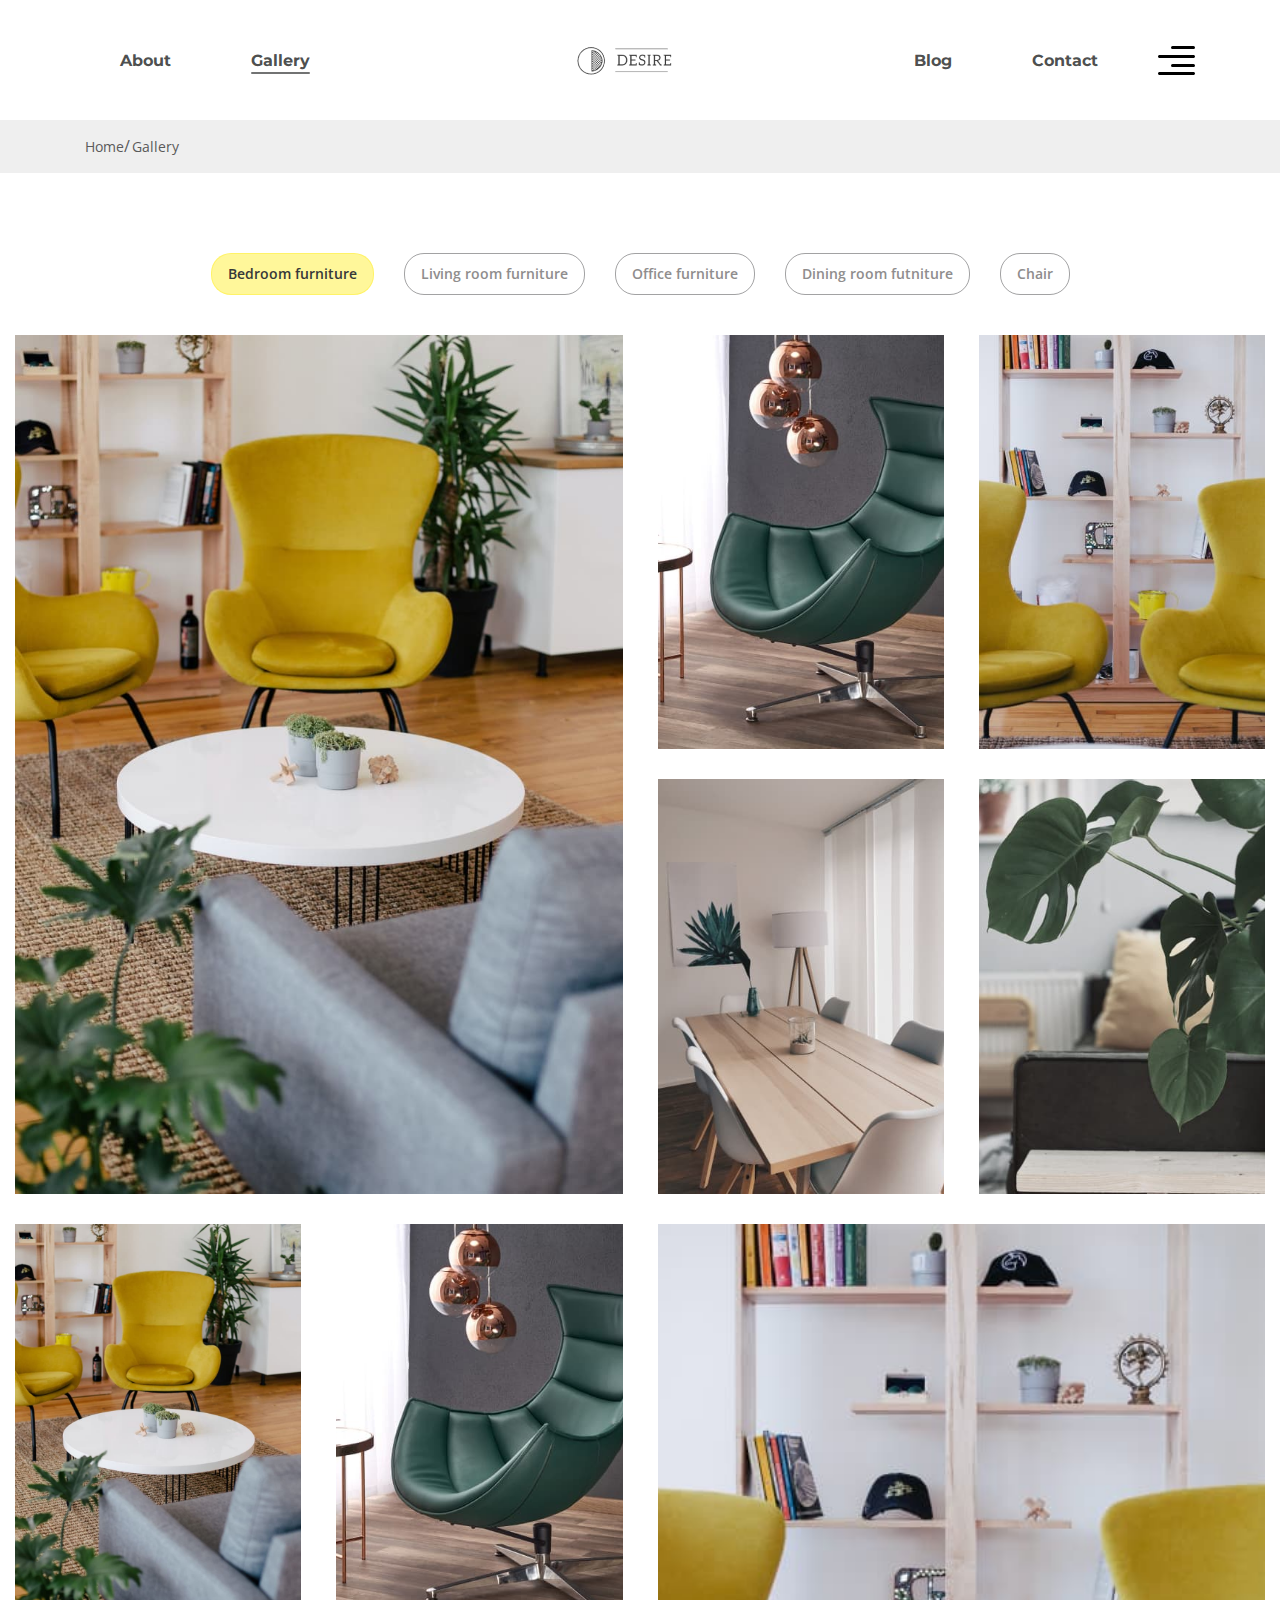
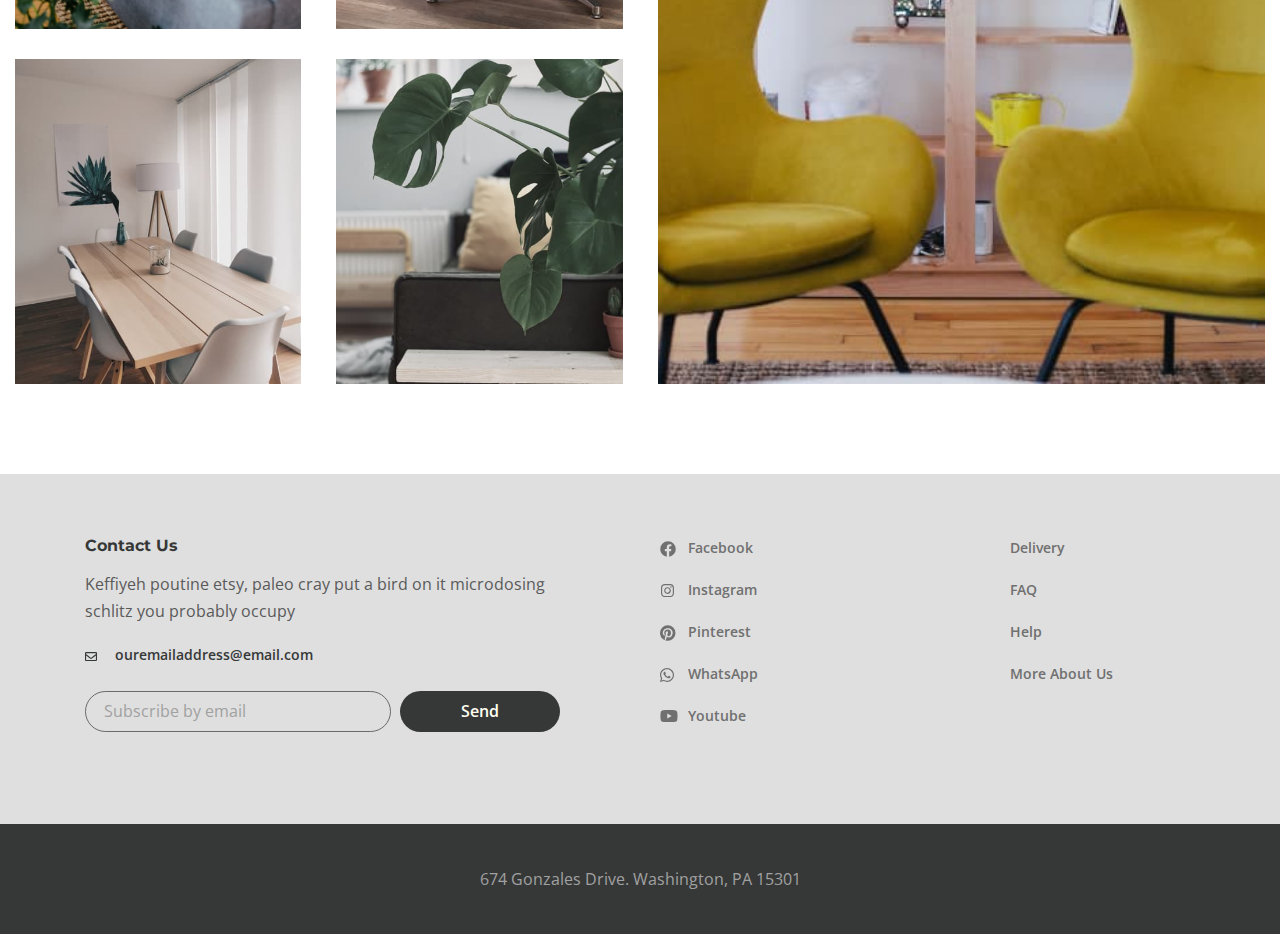
<file: gallery.html>
<!DOCTYPE html>
<html lang="en">

<head>
  <meta charset="UTF-8">
  <meta name="viewport" content="width=device-width, initial-scale=1.0">
  <title>Document</title>
  <link rel="preconnect" href="https://fonts.googleapis.com">
  <link rel="preconnect" href="https://fonts.gstatic.com" crossorigin>
  <link
    href="https://fonts.googleapis.com/css2?family=Montserrat:wght@700&family=Open+Sans:ital,wght@0,400;0,500;1,300&display=swap"
    rel="stylesheet">
  <link rel="stylesheet" href="css/style.min.css">
</head>

<body>
  <div class="wrapper">
    <header class="header">
      <div class="container">
        <div class="header__inner">
          <nav class="menu">
            <ul class="menu__list">
              <li class="menu__list-item">
                <a class="menu__list-link" href="about.html">About</a>
              </li>
              <li class="menu__list-item">
                <a class="menu__list-link menu__list-link--active" href="#">Gallery</a>
              </li>
            </ul>
          </nav>
          <a class="logo" href="#">
            <img class="" src="images/logo.png" alt="logo">
          </a>
          <nav class="menu">
            <ul class="menu__list">
              <li class="menu__list-item">
                <a class="menu__list-link" href="#">Blog</a>
              </li>
              <li class="menu__list-item">
                <a class="menu__list-link" href="#">Contact</a>
              </li>
            </ul>
          </nav>
          <button class="header__btn-menu">
            <span></span>
            <span></span>
            <span></span>
          </button>
          <button class="header__btn">
            <img class="header__btn-img" src="images/icon_menu.svg" alt="">
          </button>
          <div class="rightside-menu rightside-menu--close">
            <button class="rightside-menu__close">
              <img src="images/path.svg" alt="">
            </button>
            <div class="rightside-menu__content">
              <a class="rightside-menu__logo" href="#">
                <img src="images/logo-big.png" alt="logo">
              </a>
              <h4 class="rightside-menu__title">
                Furniture for life
              </h4>
              <p class="rightside-menu__text">
                Sustainable hot chicken skateboard, dreamcatcher meggings actually squid. Slow-carb everyday carry +1
                art party
                microdosing, put a bird on it brooklyn
              </p>
              <img class="rightside-menu__image" src="images/rightside-img.jpg" alt="images">
            </div>
          </div>
        </div>
      </div>
    </header>

    <main class="main">
      <div class="breadcrumbs">
        <div class="container">
          <ul class="breadcrumbs__list">
            <li class="breadcrumbs__item">
              <a class="breadcrumbs__link" href="index.html">Home</a>
            </li>
            <li class="breadcrumbs__item">
              <a class="breadcrumbs__link" href="#">Gallery</a>
            </li>
          </ul>
        </div>
      </div>

      <div class="gallery gallery-page">
        <div class="container-fluid">
          <div class="gallery__buttons">
            <button class="gallery__btn" data-filter=".bedroom">Bedroom furniture</button>
            <button class="gallery__btn" data-filter=".living">Living room furniture </button>
            <button class="gallery__btn" data-filter=".office">Office furniture</button>
            <button class="gallery__btn" data-filter=".dining">Dining room futniture</button>
            <button class="gallery__btn" data-filter=".chair">Chair</button>
          </div>
          <div class="gallery__inner">
            <div class="gallery__items mix bedroom">
              <a class="gallery__item" href="#">
                <img class="gallery__images" src="images/gallery/1.jpg" alt="">
              </a>
              <a class="gallery__item" href="#">
                <img class="gallery__images" src="images/gallery/2.jpg" alt="">
              </a>
              <a class="gallery__item" href="#">
                <img class="gallery__images" src="images/gallery/3.jpg" alt="">
              </a>
              <a class="gallery__item" href="#">
                <img class="gallery__images" src="images/gallery/4.jpg" alt="">
              </a>
              <a class="gallery__item" href="#">
                <img class="gallery__images" src="images/gallery/5.jpg" alt="">
              </a>
              <a class="gallery__item" href="#">
                <img class="gallery__images" src="images/gallery/1.jpg" alt="">
              </a>
              <a class="gallery__item" href="#">
                <img class="gallery__images" src="images/gallery/2.jpg" alt="">
              </a>
              <a class="gallery__item" href="#">
                <img class="gallery__images" src="images/gallery/3.jpg" alt="">
              </a>
              <a class="gallery__item" href="#">
                <img class="gallery__images" src="images/gallery/4.jpg" alt="">
              </a>
              <a class="gallery__item" href="#">
                <img class="gallery__images" src="images/gallery/5.jpg" alt="">
              </a>
            </div>

            <div class="gallery__items mix living">
              <a class="gallery__item" href="#">
                <img class="gallery__images" src="images/gallery/1.jpg" alt="">
              </a>
              <a class="gallery__item" href="#">
                <img class="gallery__images" src="images/gallery/2.jpg" alt="">
              </a>
              <a class="gallery__item" href="#">
                <img class="gallery__images" src="images/gallery/3.jpg" alt="">
              </a>
              <a class="gallery__item" href="#">
                <img class="gallery__images" src="images/gallery/4.jpg" alt="">
              </a>
              <a class="gallery__item" href="#">
                <img class="gallery__images" src="images/gallery/5.jpg" alt="">
              </a>
              <a class="gallery__item" href="#">
                <img class="gallery__images" src="images/gallery/1.jpg" alt="">
              </a>
              <a class="gallery__item" href="#">
                <img class="gallery__images" src="images/gallery/2.jpg" alt="">
              </a>
              <a class="gallery__item" href="#">
                <img class="gallery__images" src="images/gallery/3.jpg" alt="">
              </a>
              <a class="gallery__item" href="#">
                <img class="gallery__images" src="images/gallery/4.jpg" alt="">
              </a>
              <a class="gallery__item" href="#">
                <img class="gallery__images" src="images/gallery/5.jpg" alt="">
              </a>
            </div>

            <div class="gallery__items mix office">
              <a class="gallery__item" href="#">
                <img class="gallery__images" src="images/gallery/1.jpg" alt="">
              </a>
              <a class="gallery__item" href="#">
                <img class="gallery__images" src="images/gallery/2.jpg" alt="">
              </a>
              <a class="gallery__item" href="#">
                <img class="gallery__images" src="images/gallery/3.jpg" alt="">
              </a>
              <a class="gallery__item" href="#">
                <img class="gallery__images" src="images/gallery/4.jpg" alt="">
              </a>
              <a class="gallery__item" href="#">
                <img class="gallery__images" src="images/gallery/5.jpg" alt="">
              </a>
              <a class="gallery__item" href="#">
                <img class="gallery__images" src="images/gallery/1.jpg" alt="">
              </a>
              <a class="gallery__item" href="#">
                <img class="gallery__images" src="images/gallery/2.jpg" alt="">
              </a>
              <a class="gallery__item" href="#">
                <img class="gallery__images" src="images/gallery/3.jpg" alt="">
              </a>
              <a class="gallery__item" href="#">
                <img class="gallery__images" src="images/gallery/4.jpg" alt="">
              </a>
              <a class="gallery__item" href="#">
                <img class="gallery__images" src="images/gallery/5.jpg" alt="">
              </a>
            </div>

            <div class="gallery__items mix dining">
              <a class="gallery__item" href="#">
                <img class="gallery__images" src="images/gallery/1.jpg" alt="">
              </a>
              <a class="gallery__item" href="#">
                <img class="gallery__images" src="images/gallery/2.jpg" alt="">
              </a>
              <a class="gallery__item" href="#">
                <img class="gallery__images" src="images/gallery/3.jpg" alt="">
              </a>
              <a class="gallery__item" href="#">
                <img class="gallery__images" src="images/gallery/4.jpg" alt="">
              </a>
              <a class="gallery__item" href="#">
                <img class="gallery__images" src="images/gallery/5.jpg" alt="">
              </a>
              <a class="gallery__item" href="#">
                <img class="gallery__images" src="images/gallery/1.jpg" alt="">
              </a>
              <a class="gallery__item" href="#">
                <img class="gallery__images" src="images/gallery/2.jpg" alt="">
              </a>
              <a class="gallery__item" href="#">
                <img class="gallery__images" src="images/gallery/3.jpg" alt="">
              </a>
              <a class="gallery__item" href="#">
                <img class="gallery__images" src="images/gallery/4.jpg" alt="">
              </a>
              <a class="gallery__item" href="#">
                <img class="gallery__images" src="images/gallery/5.jpg" alt="">
              </a>
            </div>

            <div class="gallery__items mix chair">
              <a class="gallery__item" href="#">
                <img class="gallery__images" src="images/gallery/1.jpg" alt="">
              </a>
              <a class="gallery__item" href="#">
                <img class="gallery__images" src="images/gallery/2.jpg" alt="">
              </a>
              <a class="gallery__item" href="#">
                <img class="gallery__images" src="images/gallery/3.jpg" alt="">
              </a>
              <a class="gallery__item" href="#">
                <img class="gallery__images" src="images/gallery/4.jpg" alt="">
              </a>
              <a class="gallery__item" href="#">
                <img class="gallery__images" src="images/gallery/5.jpg" alt="">
              </a>
              <a class="gallery__item" href="#">
                <img class="gallery__images" src="images/gallery/1.jpg" alt="">
              </a>
              <a class="gallery__item" href="#">
                <img class="gallery__images" src="images/gallery/2.jpg" alt="">
              </a>
              <a class="gallery__item" href="#">
                <img class="gallery__images" src="images/gallery/3.jpg" alt="">
              </a>
              <a class="gallery__item" href="#">
                <img class="gallery__images" src="images/gallery/4.jpg" alt="">
              </a>
              <a class="gallery__item" href="#">
                <img class="gallery__images" src="images/gallery/5.jpg" alt="">
              </a>
            </div>
          </div>
        </div>
      </div>
    </main>
    <footer class="footer">
      <div class="footer__content">
        <div class="container">
          <div class="footer__inner">
            <div class="footer__info">
              <h6 class="footer__info-title">
                Contact Us
              </h6>
              <p class="footer__info-text">
                Keffiyeh poutine etsy, paleo cray put a bird on it microdosing schlitz you probably occupy
              </p>
              <a class="info-email" href="mailto:ouremailaddress@email.com">
                ouremailaddress@email.com
              </a>
              <form class="footer__form" action="">
                <input class="footer__form-input" type="email" placeholder="Subscribe by email">
                <button class="footer__form-btn" type="submit">Send</button>
              </form>
            </div>
            <ul class="footer__social">
              <li class="footer__social-item">
                <a class="footer__social-link footer__social-link--facebook" href="#">Facebook</a>
              </li>
              <li class="footer__social-item">
                <a class="footer__social-link footer__social-link--inst" href="#">Instagram</a>
              </li>
              <li class="footer__social-item">
                <a class="footer__social-link footer__social-link--pint" href="#">Pinterest</a>
              </li>
              <li class="footer__social-item">
                <a class="footer__social-link footer__social-link--whatsapp" href="#">WhatsApp</a>
              </li>
              <li class="footer__social-item">
                <a class="footer__social-link footer__social-link--youtube" href="#">Youtube</a>
              </li>
            </ul>
            <nav class="footer__menu">
              <ul class="footer__menu-list">
                <li class="footer__menu-item">
                  <a class="footer__menu-link" href="#">Delivery</a>
                </li>
                <li class="footer__menu-item">
                  <a class="footer__menu-link" href="#">FAQ</a>
                </li>
                <li class="footer__menu-item">
                  <a class="footer__menu-link" href="#">Help</a>
                </li>
                <li class="footer__menu-item">
                  <a class="footer__menu-link" href="#">More About Us</a>
                </li>
              </ul>
            </nav>
          </div>
        </div>
      </div>
      <div class="footer__copyright">
        <div class="container">
          <p>
            674 Gonzales Drive. Washington, PA 15301
          </p>
        </div>
      </div>
    </footer>
  </div>



  <script src="js/main.min.js"></script>
</body>

</html>
</file>
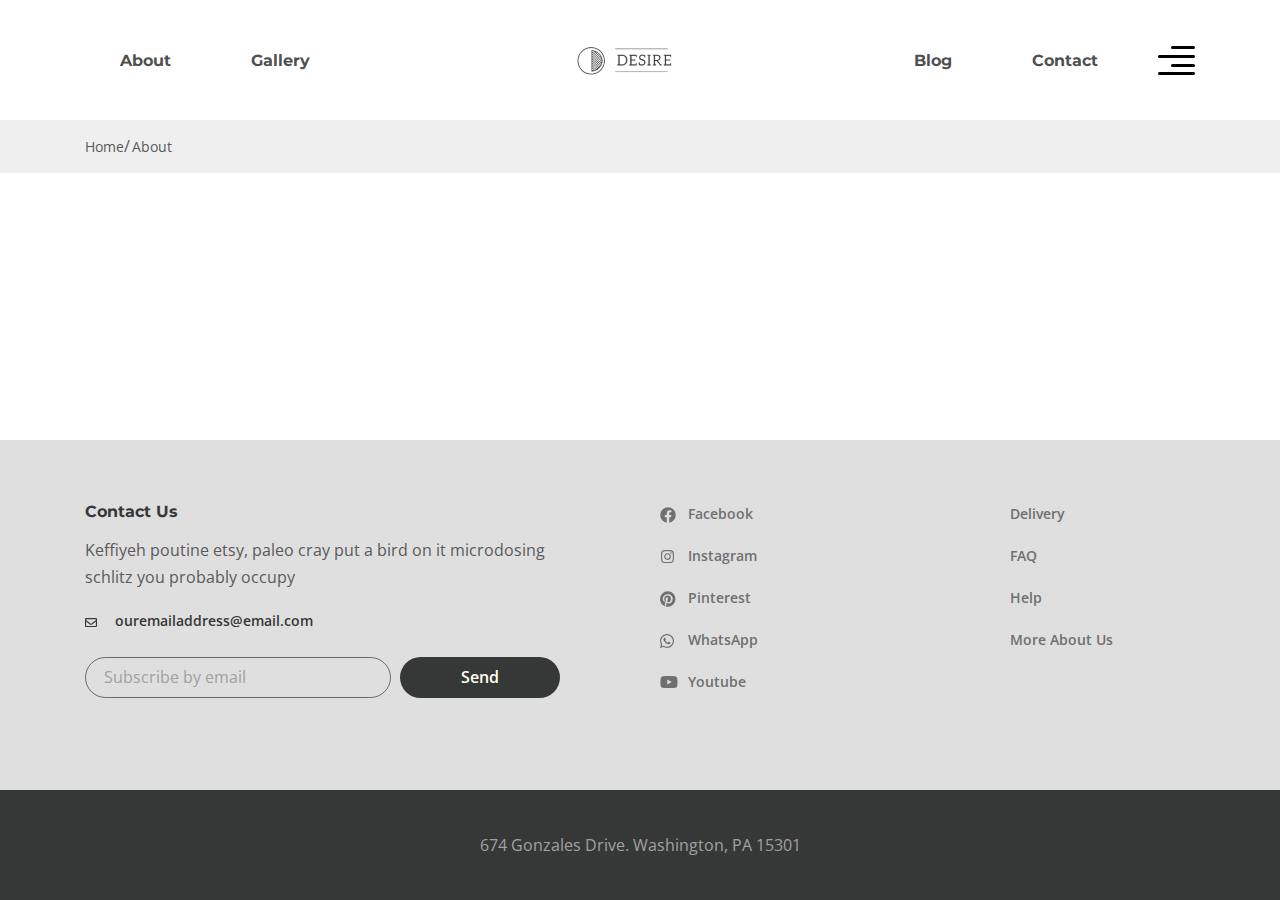
<file: page.html>
<!DOCTYPE html>
<html lang="en">

<head>
  <meta charset="UTF-8">
  <meta name="viewport" content="width=device-width, initial-scale=1.0">
  <title>Document</title>
  <link rel="preconnect" href="https://fonts.googleapis.com">
  <link rel="preconnect" href="https://fonts.gstatic.com" crossorigin>
  <link
    href="https://fonts.googleapis.com/css2?family=Montserrat:wght@700&family=Open+Sans:ital,wght@0,400;0,500;1,300&display=swap"
    rel="stylesheet">
  <link rel="stylesheet" href="css/style.min.css">
</head>

<body>
  <div class="wrapper">
    <header class="header">
      <div class="container">
        <div class="header__inner">
          <nav class="menu">
            <ul class="menu__list">
              <li class="menu__list-item">
                <a class="menu__list-link" href="#">About</a>
              </li>
              <li class="menu__list-item">
                <a class="menu__list-link" href="#">Gallery</a>
              </li>
            </ul>
          </nav>
          <a class="logo" href="#">
            <img class="" src="images/logo.png" alt="logo">
          </a>
          <nav class="menu">
            <ul class="menu__list">
              <li class="menu__list-item">
                <a class="menu__list-link" href="#">Blog</a>
              </li>
              <li class="menu__list-item">
                <a class="menu__list-link" href="#">Contact</a>
              </li>
            </ul>
          </nav>
          <button class="header__btn-menu">
            <span></span>
            <span></span>
            <span></span>
          </button>
          <button class="header__btn">
            <img class="header__btn-img" src="images/icon_menu.svg" alt="">
          </button>
          <div class="rightside-menu rightside-menu--close">
            <button class="rightside-menu__close">
              <img src="images/path.svg" alt="">
            </button>
            <div class="rightside-menu__content">
              <a class="rightside-menu__logo" href="#">
                <img src="images/logo-big.png" alt="logo">
              </a>
              <h4 class="rightside-menu__title">
                Furniture for life
              </h4>
              <p class="rightside-menu__text">
                Sustainable hot chicken skateboard, dreamcatcher meggings actually squid. Slow-carb everyday carry +1
                art party
                microdosing, put a bird on it brooklyn
              </p>
              <img class="rightside-menu__image" src="images/rightside-img.jpg" alt="images">
            </div>
          </div>
        </div>
      </div>
    </header>

    <main class="main">
      <div class="breadcrumbs">
        <div class="container">
          <ul class="breadcrumbs__list">
            <li class="breadcrumbs__item">
              <a class="breadcrumbs__link" href="#">Home</a>
            </li>
            <li class="breadcrumbs__item">
              <a class="breadcrumbs__link" href="#">About</a>
            </li>
            
          </ul>
        </div>
      </div>
    </main>
    <footer class="footer">
      <div class="footer__content">
        <div class="container">
          <div class="footer__inner">
            <div class="footer__info">
              <h6 class="footer__info-title">
                Contact Us
              </h6>
              <p class="footer__info-text">
                Keffiyeh poutine etsy, paleo cray put a bird on it microdosing schlitz you probably occupy
              </p>
              <a class="info-email" href="mailto:ouremailaddress@email.com">
                ouremailaddress@email.com
              </a>
              <form class="footer__form" action="">
                <input class="footer__form-input" type="email" placeholder="Subscribe by email">
                <button class="footer__form-btn" type="submit">Send</button>
              </form>
            </div>
            <ul class="footer__social">
              <li class="footer__social-item">
                <a class="footer__social-link footer__social-link--facebook" href="#">Facebook</a>
              </li>
              <li class="footer__social-item">
                <a class="footer__social-link footer__social-link--inst" href="#">Instagram</a>
              </li>
              <li class="footer__social-item">
                <a class="footer__social-link footer__social-link--pint" href="#">Pinterest</a>
              </li>
              <li class="footer__social-item">
                <a class="footer__social-link footer__social-link--whatsapp" href="#">WhatsApp</a>
              </li>
              <li class="footer__social-item">
                <a class="footer__social-link footer__social-link--youtube" href="#">Youtube</a>
              </li>
            </ul>
            <nav class="footer__menu">
              <ul class="footer__menu-list">
                <li class="footer__menu-item">
                  <a class="footer__menu-link" href="#">Delivery</a>
                </li>
                <li class="footer__menu-item">
                  <a class="footer__menu-link" href="#">FAQ</a>
                </li>
                <li class="footer__menu-item">
                  <a class="footer__menu-link" href="#">Help</a>
                </li>
                <li class="footer__menu-item">
                  <a class="footer__menu-link" href="#">More About Us</a>
                </li>
              </ul>
            </nav>
          </div>
        </div>
      </div>
      <div class="footer__copyright">
        <div class="container">
          <p>
            674 Gonzales Drive. Washington, PA 15301
          </p>
        </div>
      </div>
    </footer>
  </div>



  <script src="js/main.min.js"></script>
</body>

</html>
</file>
<file: css/style.min.css>
.blog-one__form-title,.blog-one__comments-name,.blog-one__comments-title,.blog-one__tags-title,.recent-posts__title,.blog__item-title,.blog__category-title,.blog__tags-title,.contact-slider__title,.contact__title,.inspiration__item,.inspiration__title,.about__title,.about__prev-title,.blog-box__item-titlelink,.blog-box__title,.works-path__item-title,.works-path__title,.decor__title,.new-collection__title,.top__slider-title,.rightside-menu__title,.footer__info-title,.menu__list-link{font-family:"Montserrat";font-weight:700}html{-webkit-box-sizing:border-box;box-sizing:border-box}*,*::after,*::before{-webkit-box-sizing:inherit;box-sizing:inherit}ul[class],ol[class]{padding:0}body,h1,h2,h3,h4,h5,h6,p,ul,ol,li,figure,figcaption,blockquote,dl,dd{margin:0;font-size:inherit}ul[class]{list-style:none}img{max-width:100%;display:block}input,button,textarea,select{font:inherit}a{text-decoration:none}.slick-slider{position:relative;display:block;-webkit-box-sizing:border-box;box-sizing:border-box;-webkit-touch-callout:none;-webkit-user-select:none;-moz-user-select:none;-ms-user-select:none;user-select:none;-ms-touch-action:pan-y;touch-action:pan-y;-webkit-tap-highlight-color:rgba(0,0,0,0)}.slick-list{position:relative;overflow:hidden;display:block;margin:0;padding:0}.slick-list:focus{outline:none}.slick-list.dragging{cursor:pointer;cursor:hand}.slick-slider .slick-track,.slick-slider .slick-list{-webkit-transform:translate3d(0, 0, 0);-ms-transform:translate3d(0, 0, 0);transform:translate3d(0, 0, 0)}.slick-track{position:relative;left:0;top:0;display:block;margin-left:auto;margin-right:auto}.slick-track:before,.slick-track:after{content:"";display:table}.slick-track:after{clear:both}.slick-loading .slick-track{visibility:hidden}.slick-slide{float:left;height:100%;min-height:1px;display:none}[dir=rtl] .slick-slide{float:right}.slick-slide img{display:block}.slick-slide.slick-loading img{display:none}.slick-slide.dragging img{pointer-events:none}.slick-initialized .slick-slide{display:block}.slick-loading .slick-slide{visibility:hidden}.slick-vertical .slick-slide{display:block;height:auto;border:1px solid rgba(0,0,0,0)}.slick-arrow.slick-hidden{display:none}body.compensate-for-scrollbar{overflow:hidden}.fancybox-active{height:auto}.fancybox-is-hidden{left:-9999px;margin:0;position:absolute !important;top:-9999px;visibility:hidden}.fancybox-container{-webkit-backface-visibility:hidden;height:100%;left:0;outline:none;position:fixed;-webkit-tap-highlight-color:transparent;top:0;-ms-touch-action:manipulation;touch-action:manipulation;-webkit-transform:translateZ(0);transform:translateZ(0);width:100%;z-index:99992}.fancybox-container *{-webkit-box-sizing:border-box;box-sizing:border-box}.fancybox-outer,.fancybox-inner,.fancybox-bg,.fancybox-stage{bottom:0;left:0;position:absolute;right:0;top:0}.fancybox-outer{-webkit-overflow-scrolling:touch;overflow-y:auto}.fancybox-bg{background:rgb(30, 30, 30);opacity:0;-webkit-transition-duration:inherit;-o-transition-duration:inherit;transition-duration:inherit;-webkit-transition-property:opacity;-o-transition-property:opacity;transition-property:opacity;-webkit-transition-timing-function:cubic-bezier(0.47, 0, 0.74, 0.71);-o-transition-timing-function:cubic-bezier(0.47, 0, 0.74, 0.71);transition-timing-function:cubic-bezier(0.47, 0, 0.74, 0.71)}.fancybox-is-open .fancybox-bg{opacity:.9;-webkit-transition-timing-function:cubic-bezier(0.22, 0.61, 0.36, 1);-o-transition-timing-function:cubic-bezier(0.22, 0.61, 0.36, 1);transition-timing-function:cubic-bezier(0.22, 0.61, 0.36, 1)}.fancybox-infobar,.fancybox-toolbar,.fancybox-caption,.fancybox-navigation .fancybox-button{direction:ltr;opacity:0;position:absolute;-webkit-transition:opacity .25s ease,visibility 0s ease .25s;-o-transition:opacity .25s ease,visibility 0s ease .25s;transition:opacity .25s ease,visibility 0s ease .25s;visibility:hidden;z-index:99997}.fancybox-show-infobar .fancybox-infobar,.fancybox-show-toolbar .fancybox-toolbar,.fancybox-show-caption .fancybox-caption,.fancybox-show-nav .fancybox-navigation .fancybox-button{opacity:1;-webkit-transition:opacity .25s ease 0s,visibility 0s ease 0s;-o-transition:opacity .25s ease 0s,visibility 0s ease 0s;transition:opacity .25s ease 0s,visibility 0s ease 0s;visibility:visible}.fancybox-infobar{color:#ccc;font-size:13px;-webkit-font-smoothing:subpixel-antialiased;height:44px;left:0;line-height:44px;min-width:44px;mix-blend-mode:difference;padding:0 10px;pointer-events:none;top:0;-webkit-touch-callout:none;-webkit-user-select:none;-moz-user-select:none;-ms-user-select:none;user-select:none}.fancybox-toolbar{right:0;top:0}.fancybox-stage{direction:ltr;overflow:visible;-webkit-transform:translateZ(0);transform:translateZ(0);z-index:99994}.fancybox-is-open .fancybox-stage{overflow:hidden}.fancybox-slide{-webkit-backface-visibility:hidden;display:none;height:100%;left:0;outline:none;overflow:auto;-webkit-overflow-scrolling:touch;padding:44px;position:absolute;text-align:center;top:0;-webkit-transition-property:opacity,-webkit-transform;transition-property:opacity,-webkit-transform;-o-transition-property:transform,opacity;transition-property:transform,opacity;transition-property:transform,opacity,-webkit-transform;white-space:normal;width:100%;z-index:99994}.fancybox-slide::before{content:"";display:inline-block;font-size:0;height:100%;vertical-align:middle;width:0}.fancybox-is-sliding .fancybox-slide,.fancybox-slide--previous,.fancybox-slide--current,.fancybox-slide--next{display:block}.fancybox-slide--image{overflow:hidden;padding:44px 0}.fancybox-slide--image::before{display:none}.fancybox-slide--html{padding:6px}.fancybox-content{background:#fff;display:inline-block;margin:0;max-width:100%;overflow:auto;-webkit-overflow-scrolling:touch;padding:44px;position:relative;text-align:left;vertical-align:middle}.fancybox-slide--image .fancybox-content{-webkit-animation-timing-function:cubic-bezier(0.5, 0, 0.14, 1);animation-timing-function:cubic-bezier(0.5, 0, 0.14, 1);-webkit-backface-visibility:hidden;background:transparent;background-repeat:no-repeat;background-size:100% 100%;left:0;max-width:none;overflow:visible;padding:0;position:absolute;top:0;-ms-transform-origin:top left;-webkit-transform-origin:top left;transform-origin:top left;-webkit-transition-property:opacity,-webkit-transform;transition-property:opacity,-webkit-transform;-o-transition-property:transform,opacity;transition-property:transform,opacity;transition-property:transform,opacity,-webkit-transform;-webkit-user-select:none;-moz-user-select:none;-ms-user-select:none;user-select:none;z-index:99995}.fancybox-can-zoomOut .fancybox-content{cursor:-webkit-zoom-out;cursor:zoom-out}.fancybox-can-zoomIn .fancybox-content{cursor:-webkit-zoom-in;cursor:zoom-in}.fancybox-can-swipe .fancybox-content,.fancybox-can-pan .fancybox-content{cursor:-webkit-grab;cursor:grab}.fancybox-is-grabbing .fancybox-content{cursor:-webkit-grabbing;cursor:grabbing}.fancybox-container [data-selectable=true]{cursor:text}.fancybox-image,.fancybox-spaceball{background:transparent;border:0;height:100%;left:0;margin:0;max-height:none;max-width:none;padding:0;position:absolute;top:0;-webkit-user-select:none;-moz-user-select:none;-ms-user-select:none;user-select:none;width:100%}.fancybox-spaceball{z-index:1}.fancybox-slide--video .fancybox-content,.fancybox-slide--map .fancybox-content,.fancybox-slide--pdf .fancybox-content,.fancybox-slide--iframe .fancybox-content{height:100%;overflow:visible;padding:0;width:100%}.fancybox-slide--video .fancybox-content{background:#000}.fancybox-slide--map .fancybox-content{background:#e5e3df}.fancybox-slide--iframe .fancybox-content{background:#fff}.fancybox-video,.fancybox-iframe{background:transparent;border:0;display:block;height:100%;margin:0;overflow:hidden;padding:0;width:100%}.fancybox-iframe{left:0;position:absolute;top:0}.fancybox-error{background:#fff;cursor:default;max-width:400px;padding:40px;width:100%}.fancybox-error p{color:#444;font-size:16px;line-height:20px;margin:0;padding:0}.fancybox-button{background:rgba(30, 30, 30, 0.6);border:0;border-radius:0;-webkit-box-shadow:none;box-shadow:none;cursor:pointer;display:inline-block;height:44px;margin:0;padding:10px;position:relative;-webkit-transition:color .2s;-o-transition:color .2s;transition:color .2s;vertical-align:top;visibility:inherit;width:44px}.fancybox-button,.fancybox-button:visited,.fancybox-button:link{color:#ccc}.fancybox-button:hover{color:#fff}.fancybox-button:focus{outline:none}.fancybox-button.fancybox-focus{outline:1px dotted}.fancybox-button[disabled],.fancybox-button[disabled]:hover{color:#888;cursor:default;outline:none}.fancybox-button div{height:100%}.fancybox-button svg{display:block;height:100%;overflow:visible;position:relative;width:100%}.fancybox-button svg path{fill:currentColor;stroke-width:0}.fancybox-button--play svg:nth-child(2),.fancybox-button--fsenter svg:nth-child(2){display:none}.fancybox-button--pause svg:nth-child(1),.fancybox-button--fsexit svg:nth-child(1){display:none}.fancybox-progress{background:#ff5268;height:2px;left:0;position:absolute;right:0;top:0;-ms-transform:scaleX(0);-webkit-transform:scaleX(0);transform:scaleX(0);-ms-transform-origin:0;-webkit-transform-origin:0;transform-origin:0;-webkit-transition-property:-webkit-transform;transition-property:-webkit-transform;-o-transition-property:transform;transition-property:transform;transition-property:transform, -webkit-transform;-webkit-transition-timing-function:linear;-o-transition-timing-function:linear;transition-timing-function:linear;z-index:99998}.fancybox-close-small{background:transparent;border:0;border-radius:0;color:#ccc;cursor:pointer;opacity:.8;padding:8px;position:absolute;right:-12px;top:-44px;z-index:401}.fancybox-close-small:hover{color:#fff;opacity:1}.fancybox-slide--html .fancybox-close-small{color:currentColor;padding:10px;right:0;top:0}.fancybox-slide--image.fancybox-is-scaling .fancybox-content{overflow:hidden}.fancybox-is-scaling .fancybox-close-small,.fancybox-is-zoomable.fancybox-can-pan .fancybox-close-small{display:none}.fancybox-navigation .fancybox-button{background-clip:content-box;height:100px;opacity:0;position:absolute;top:calc(50% - 50px);width:70px}.fancybox-navigation .fancybox-button div{padding:7px}.fancybox-navigation .fancybox-button--arrow_left{left:0;left:env(safe-area-inset-left);padding:31px 26px 31px 6px}.fancybox-navigation .fancybox-button--arrow_right{padding:31px 6px 31px 26px;right:0;right:env(safe-area-inset-right)}.fancybox-caption{background:-webkit-gradient(linear, left bottom, left top, from(rgba(0, 0, 0, 0.85)), color-stop(50%, rgba(0, 0, 0, 0.3)), color-stop(65%, rgba(0, 0, 0, 0.15)), color-stop(75.5%, rgba(0, 0, 0, 0.075)), color-stop(82.85%, rgba(0, 0, 0, 0.037)), color-stop(88%, rgba(0, 0, 0, 0.019)), to(rgba(0, 0, 0, 0)));background:-o-linear-gradient(bottom, rgba(0, 0, 0, 0.85) 0%, rgba(0, 0, 0, 0.3) 50%, rgba(0, 0, 0, 0.15) 65%, rgba(0, 0, 0, 0.075) 75.5%, rgba(0, 0, 0, 0.037) 82.85%, rgba(0, 0, 0, 0.019) 88%, rgba(0, 0, 0, 0) 100%);background:linear-gradient(to top, rgba(0, 0, 0, 0.85) 0%, rgba(0, 0, 0, 0.3) 50%, rgba(0, 0, 0, 0.15) 65%, rgba(0, 0, 0, 0.075) 75.5%, rgba(0, 0, 0, 0.037) 82.85%, rgba(0, 0, 0, 0.019) 88%, rgba(0, 0, 0, 0) 100%);bottom:0;color:#eee;font-size:14px;font-weight:400;left:0;line-height:1.5;padding:75px 44px 25px 44px;pointer-events:none;right:0;text-align:center;z-index:99996}@supports(padding: max(0px)){.fancybox-caption{padding:75px max(44px,env(safe-area-inset-right)) max(25px,env(safe-area-inset-bottom)) max(44px,env(safe-area-inset-left))}}.fancybox-caption--separate{margin-top:-50px}.fancybox-caption__body{max-height:50vh;overflow:auto;pointer-events:all}.fancybox-caption a,.fancybox-caption a:link,.fancybox-caption a:visited{color:#ccc;text-decoration:none}.fancybox-caption a:hover{color:#fff;text-decoration:underline}.fancybox-loading{-webkit-animation:fancybox-rotate 1s linear infinite;animation:fancybox-rotate 1s linear infinite;background:transparent;border:4px solid #888;border-bottom-color:#fff;border-radius:50%;height:50px;left:50%;margin:-25px 0 0 -25px;opacity:.7;padding:0;position:absolute;top:50%;width:50px;z-index:99999}@-webkit-keyframes fancybox-rotate{100%{-webkit-transform:rotate(360deg);transform:rotate(360deg)}}@keyframes fancybox-rotate{100%{-webkit-transform:rotate(360deg);transform:rotate(360deg)}}.fancybox-animated{-webkit-transition-timing-function:cubic-bezier(0, 0, 0.25, 1);-o-transition-timing-function:cubic-bezier(0, 0, 0.25, 1);transition-timing-function:cubic-bezier(0, 0, 0.25, 1)}.fancybox-fx-slide.fancybox-slide--previous{opacity:0;-webkit-transform:translate3d(-100%, 0, 0);transform:translate3d(-100%, 0, 0)}.fancybox-fx-slide.fancybox-slide--next{opacity:0;-webkit-transform:translate3d(100%, 0, 0);transform:translate3d(100%, 0, 0)}.fancybox-fx-slide.fancybox-slide--current{opacity:1;-webkit-transform:translate3d(0, 0, 0);transform:translate3d(0, 0, 0)}.fancybox-fx-fade.fancybox-slide--previous,.fancybox-fx-fade.fancybox-slide--next{opacity:0;-webkit-transition-timing-function:cubic-bezier(0.19, 1, 0.22, 1);-o-transition-timing-function:cubic-bezier(0.19, 1, 0.22, 1);transition-timing-function:cubic-bezier(0.19, 1, 0.22, 1)}.fancybox-fx-fade.fancybox-slide--current{opacity:1}.fancybox-fx-zoom-in-out.fancybox-slide--previous{opacity:0;-webkit-transform:scale3d(1.5, 1.5, 1.5);transform:scale3d(1.5, 1.5, 1.5)}.fancybox-fx-zoom-in-out.fancybox-slide--next{opacity:0;-webkit-transform:scale3d(0.5, 0.5, 0.5);transform:scale3d(0.5, 0.5, 0.5)}.fancybox-fx-zoom-in-out.fancybox-slide--current{opacity:1;-webkit-transform:scale3d(1, 1, 1);transform:scale3d(1, 1, 1)}.fancybox-fx-rotate.fancybox-slide--previous{opacity:0;-ms-transform:rotate(-360deg);-webkit-transform:rotate(-360deg);transform:rotate(-360deg)}.fancybox-fx-rotate.fancybox-slide--next{opacity:0;-ms-transform:rotate(360deg);-webkit-transform:rotate(360deg);transform:rotate(360deg)}.fancybox-fx-rotate.fancybox-slide--current{opacity:1;-ms-transform:rotate(0deg);-webkit-transform:rotate(0deg);transform:rotate(0deg)}.fancybox-fx-circular.fancybox-slide--previous{opacity:0;-webkit-transform:scale3d(0, 0, 0) translate3d(-100%, 0, 0);transform:scale3d(0, 0, 0) translate3d(-100%, 0, 0)}.fancybox-fx-circular.fancybox-slide--next{opacity:0;-webkit-transform:scale3d(0, 0, 0) translate3d(100%, 0, 0);transform:scale3d(0, 0, 0) translate3d(100%, 0, 0)}.fancybox-fx-circular.fancybox-slide--current{opacity:1;-webkit-transform:scale3d(1, 1, 1) translate3d(0, 0, 0);transform:scale3d(1, 1, 1) translate3d(0, 0, 0)}.fancybox-fx-tube.fancybox-slide--previous{-webkit-transform:translate3d(-100%, 0, 0) scale(0.1) skew(-10deg);transform:translate3d(-100%, 0, 0) scale(0.1) skew(-10deg)}.fancybox-fx-tube.fancybox-slide--next{-webkit-transform:translate3d(100%, 0, 0) scale(0.1) skew(10deg);transform:translate3d(100%, 0, 0) scale(0.1) skew(10deg)}.fancybox-fx-tube.fancybox-slide--current{-webkit-transform:translate3d(0, 0, 0) scale(1);transform:translate3d(0, 0, 0) scale(1)}@media all and (max-height: 576px){.fancybox-slide{padding-left:6px;padding-right:6px}.fancybox-slide--image{padding:6px 0}.fancybox-close-small{right:-6px}.fancybox-slide--image .fancybox-close-small{background:#4e4e4e;color:#f2f4f6;height:36px;opacity:1;padding:6px;right:0;top:0;width:36px}.fancybox-caption{padding-left:12px;padding-right:12px}@supports(padding: max(0px)){.fancybox-caption{padding-left:max(12px,env(safe-area-inset-left));padding-right:max(12px,env(safe-area-inset-right))}}}.fancybox-share{background:#f4f4f4;border-radius:3px;max-width:90%;padding:30px;text-align:center}.fancybox-share h1{color:#222;font-size:35px;font-weight:700;margin:0 0 20px 0}.fancybox-share p{margin:0;padding:0}.fancybox-share__button{border:0;border-radius:3px;display:inline-block;font-size:14px;font-weight:700;line-height:40px;margin:0 5px 10px 5px;min-width:130px;padding:0 15px;text-decoration:none;-webkit-transition:all .2s;-o-transition:all .2s;transition:all .2s;-webkit-user-select:none;-moz-user-select:none;-ms-user-select:none;user-select:none;white-space:nowrap}.fancybox-share__button:visited,.fancybox-share__button:link{color:#fff}.fancybox-share__button:hover{text-decoration:none}.fancybox-share__button--fb{background:#3b5998}.fancybox-share__button--fb:hover{background:#344e86}.fancybox-share__button--pt{background:#bd081d}.fancybox-share__button--pt:hover{background:#aa0719}.fancybox-share__button--tw{background:#1da1f2}.fancybox-share__button--tw:hover{background:#0d95e8}.fancybox-share__button svg{height:25px;margin-right:7px;position:relative;top:-1px;vertical-align:middle;width:25px}.fancybox-share__button svg path{fill:#fff}.fancybox-share__input{background:transparent;border:0;border-bottom:1px solid #d7d7d7;border-radius:0;color:#5d5b5b;font-size:14px;margin:10px 0 0 0;outline:none;padding:10px 15px;width:100%}.fancybox-thumbs{background:#ddd;bottom:0;display:none;margin:0;-webkit-overflow-scrolling:touch;-ms-overflow-style:-ms-autohiding-scrollbar;padding:2px 2px 4px 2px;position:absolute;right:0;-webkit-tap-highlight-color:rgba(0, 0, 0, 0);top:0;width:212px;z-index:99995}.fancybox-thumbs-x{overflow-x:auto;overflow-y:hidden}.fancybox-show-thumbs .fancybox-thumbs{display:block}.fancybox-show-thumbs .fancybox-inner{right:212px}.fancybox-thumbs__list{font-size:0;height:100%;list-style:none;margin:0;overflow-x:hidden;overflow-y:auto;padding:0;position:absolute;position:relative;white-space:nowrap;width:100%}.fancybox-thumbs-x .fancybox-thumbs__list{overflow:hidden}.fancybox-thumbs-y .fancybox-thumbs__list::-webkit-scrollbar{width:7px}.fancybox-thumbs-y .fancybox-thumbs__list::-webkit-scrollbar-track{background:#fff;border-radius:10px;-webkit-box-shadow:inset 0 0 6px rgba(0, 0, 0, 0.3);box-shadow:inset 0 0 6px rgba(0, 0, 0, 0.3)}.fancybox-thumbs-y .fancybox-thumbs__list::-webkit-scrollbar-thumb{background:#2a2a2a;border-radius:10px}.fancybox-thumbs__list a{-webkit-backface-visibility:hidden;backface-visibility:hidden;background-color:rgba(0, 0, 0, 0.1);background-position:center center;background-repeat:no-repeat;background-size:cover;cursor:pointer;float:left;height:75px;margin:2px;max-height:calc(100% - 8px);max-width:calc(50% - 4px);outline:none;overflow:hidden;padding:0;position:relative;-webkit-tap-highlight-color:transparent;width:100px}.fancybox-thumbs__list a::before{border:6px solid #ff5268;bottom:0;content:"";left:0;opacity:0;position:absolute;right:0;top:0;-webkit-transition:all .2s cubic-bezier(0.25, 0.46, 0.45, 0.94);-o-transition:all .2s cubic-bezier(0.25, 0.46, 0.45, 0.94);transition:all .2s cubic-bezier(0.25, 0.46, 0.45, 0.94);z-index:99991}.fancybox-thumbs__list a:focus::before{opacity:.5}.fancybox-thumbs__list a.fancybox-thumbs-active::before{opacity:1}@media all and (max-width: 576px){.fancybox-thumbs{width:110px}.fancybox-show-thumbs .fancybox-inner{right:110px}.fancybox-thumbs__list a{max-width:calc(100% - 10px)}}html,body{height:100%}body{font-family:"Open Sans",sans-serif;font-size:16px;line-height:27px;font-size:400;color:#5a5a5a;overflow-x:hidden;min-width:300px}a{color:inherit}.wrapper{display:-webkit-box;display:-ms-flexbox;display:flex;-webkit-box-orient:vertical;-webkit-box-direction:normal;-ms-flex-direction:column;flex-direction:column;min-height:100%}.main{-webkit-box-flex:1;-ms-flex:1 0 auto;flex:1 0 auto}.footer{-webkit-box-flex:0;-ms-flex:0 0 auto;flex:0 0 auto}.container{max-width:1140px;margin:0 auto;padding:0 15px}.container-fluid{max-width:1920px;margin:0 auto;padding:0 15px}.slick-dots{display:-webkit-box;display:-ms-flexbox;display:flex;-webkit-box-pack:center;-ms-flex-pack:center;justify-content:center;-webkit-box-align:center;-ms-flex-align:center;align-items:center}.slick-dots li{padding:0 15px}.slick-dots button{background-color:#363838;border:none;width:8px;height:8px;border-radius:50%;padding:0;font-size:0}.slick-dots li.slick-active button{background-color:#ffef35}.info-email{font-size:14px;font-weight:600;line-height:28px;color:#363838;margin-bottom:22px;padding-left:30px;position:relative;display:inline-block}.info-email::before{content:"";position:absolute;top:8px;left:0;background-image:url(../images/envelope.svg);background-repeat:no-repeat;background-size:contain;background-position:center bottom;width:12px;height:12px}.header__inner{display:-webkit-box;display:-ms-flexbox;display:flex;-webkit-box-pack:justify;-ms-flex-pack:justify;justify-content:space-between;-webkit-box-align:center;-ms-flex-align:center;align-items:center;height:120px}.header__btn{background-color:rgba(0,0,0,0);border:none;padding:0;cursor:pointer}.header__btn-menu{display:none}.logo{margin:0 auto}.menu{padding-right:15px}.menu__list{display:-webkit-box;display:-ms-flexbox;display:flex}.menu__list-item{padding-right:45px;padding-left:35px}.menu__list-link{color:rgba(54,56,56,.9);line-height:22px}.menu__list-link--active{padding-bottom:4px;position:relative}.menu__list-link--active::after{content:"";position:absolute;bottom:0;left:0;right:0;height:2px;border-radius:1px;background-color:rgba(54,56,56,.7)}.footer__content{background-color:#dfdfdf;padding:60px 0 80px}.footer__inner{display:-webkit-box;display:-ms-flexbox;display:flex;-webkit-box-pack:justify;-ms-flex-pack:justify;justify-content:space-between}.footer__info{max-width:540px}.footer__info-title{color:#363838;margin-bottom:14px;line-height:23px}.footer__info-text{max-width:475px;margin-bottom:16px}.footer__form{display:-webkit-box;display:-ms-flexbox;display:flex}.footer__form-input{padding:6px 10px 6px 18px;border-radius:21px;background-color:rgba(0,0,0,0);border:1px solid rgba(54,56,56,.7);width:100%}.footer__form-input::-webkit-input-placeholder{font-family:"Open Sans",sans-serif;font-size:16px;line-height:27px;font-size:400;color:#a1a1a1}.footer__form-input::-moz-placeholder{font-family:"Open Sans",sans-serif;font-size:16px;line-height:27px;font-size:400;color:#a1a1a1}.footer__form-input:-ms-input-placeholder{font-family:"Open Sans",sans-serif;font-size:16px;line-height:27px;font-size:400;color:#a1a1a1}.footer__form-input::-ms-input-placeholder{font-family:"Open Sans",sans-serif;font-size:16px;line-height:27px;font-size:400;color:#a1a1a1}.footer__form-input::placeholder{font-family:"Open Sans",sans-serif;font-size:16px;line-height:27px;font-size:400;color:#a1a1a1}.footer__form-btn{color:ivory;background-color:#363838;border:none;border-radius:21px;font-weight:600;padding:6px 12px;min-width:160px;cursor:pointer;margin-left:9px}.footer__social{width:125px;margin-right:auto;margin-left:100px}.footer__social-link{padding-left:28px;position:relative}.footer__social-link::before{content:"";position:absolute;top:3px;left:0;width:16px;height:16px;background-repeat:no-repeat;background-size:contain;background-position:center}.footer__social-link--facebook::before{background-image:url(../images/facebook.svg)}.footer__social-link--inst::before{background-image:url(../images/instagram.svg);top:4px;width:14px;height:14px}.footer__social-link--pint::before{background-image:url(../images/Pinterest.svg)}.footer__social-link--whatsapp::before{background-image:url(../images/whatsapp.svg);width:14px;height:14px;top:4px}.footer__social-link--youtube::before{background-image:url(../images/youtube.svg);width:18px;height:12px;top:4px}.footer__social-item,.footer__menu-item{margin-bottom:15px;font-size:14px;font-weight:600}.footer__social-link,.footer__menu-link{color:#707070}.footer__menu{margin-right:60px;width:125px}.footer__copyright{background-color:#363838;text-align:center;color:#a1a1a1;padding:42px 0 41px}.breadcrumbs{background-color:rgba(223,223,223,.5);padding:13px 14px;position:relative;z-index:5}.breadcrumbs__list{display:-webkit-box;display:-ms-flexbox;display:flex;overflow-x:auto}.breadcrumbs__item{position:relative;padding-right:8px}.breadcrumbs__item::after{content:"/";position:absolute}.breadcrumbs__item:last-child::after{display:none}.breadcrumbs__link{font-size:14px;color:#5a5a5a}.rightside-menu{position:absolute;right:0;top:0;bottom:0;max-width:694px;width:100%;background-color:#fff;padding-top:40px;-webkit-box-shadow:-2px 3px 17px 0px #000;box-shadow:-2px 3px 17px 0px #000;-webkit-transition:all .6s;-o-transition:all .6s;transition:all .6s;z-index:6}.rightside-menu.rightside-menu--close{-webkit-transform:translateX(500%);-ms-transform:translateX(500%);transform:translateX(500%)}.rightside-menu__close{background-color:rgba(0,0,0,0);border:none;padding:0;cursor:pointer;margin-left:50px;margin-bottom:60px}.rightside-menu__content{text-align:center;max-width:485px;margin:0 auto}.rightside-menu__logo{margin-bottom:40px;display:inline-block}.rightside-menu__title{color:#363838;font-size:36px;line-height:51px;position:relative;margin-bottom:17px;padding-bottom:12px}.rightside-menu__title::after{content:"";position:absolute;bottom:0;height:1px;max-width:252px;margin:0 auto;left:0;right:0;background-color:#979797}.rightside-menu__text{margin-bottom:75px}.rightside-menu__image{max-width:485px}.top__inner{padding-bottom:70px;position:relative}.top__inner::after{content:"";position:absolute;background-image:url(../images/slider-bg.jpg);width:100%;height:722px;top:0;z-index:-1}.top__slider-item{display:-webkit-box !important;display:-ms-flexbox !important;display:flex !important;-webkit-box-pack:center;-ms-flex-pack:center;justify-content:center;-webkit-box-align:center;-ms-flex-align:center;align-items:center}.top__slider-img{max-width:703px;height:815px;-o-object-fit:cover;object-fit:cover;margin-left:-14%}.top__slider-info{max-width:635px;margin-left:25px}.top__slider-title{color:#363838;font-size:110px;line-height:135px;padding-bottom:26px;margin-bottom:26px;position:relative}.top__slider-title::after{content:"";position:absolute;left:0;height:1px;width:185px;background-color:#979797;bottom:0}.top__slider-text{max-width:585px}.new-collection{text-align:center;padding:45px 0 35px}.new-collection__title{color:#363838;font-size:36px;line-height:51px;padding-bottom:25px;margin-bottom:25px;position:relative}.new-collection__title::after{content:"";position:absolute;width:250px;height:1px;bottom:0;left:0;right:0;margin:0 auto;background-color:#979797}.new-collection__text{max-width:730px;margin:0 auto 30px}.collection{display:-ms-grid;display:grid;-ms-grid-columns:(1fr)[5];grid-template-columns:repeat(5, 1fr);gap:30px;padding-bottom:70px}.collection__item{position:relative}.collection__item:hover .collection__info{opacity:1}.collection__images{min-height:350px;-o-object-fit:cover;object-fit:cover}.collection__info{position:absolute;top:0;left:0;right:0;bottom:0;background-color:rgba(255,255,255,.7);padding:10px;display:-webkit-box;display:-ms-flexbox;display:flex;-webkit-box-orient:vertical;-webkit-box-direction:normal;-ms-flex-direction:column;flex-direction:column;-webkit-box-align:center;-ms-flex-align:center;align-items:center;-webkit-box-pack:center;-ms-flex-pack:center;justify-content:center;opacity:0;-webkit-transition:all .5s;-o-transition:all .5s;transition:all .5s}.collection__info-title{font-size:20px;line-height:25px;color:#363838;padding-bottom:19px;margin-bottom:19px;position:relative}.collection__info-title::after{content:"";position:absolute;bottom:0;height:1px;width:80%;margin:0 auto;background-color:#979797;right:0;left:0}.collection__info-text{font-weight:600;font-size:14px;color:#707070}.decor{padding:170px 0 156px;background-image:url(../images/decor-bg.jpg);background-repeat:no-repeat;background-size:cover;min-height:600px}.decor__title{color:#363838;padding-bottom:22px;margin-bottom:22px;max-width:730px;font-size:60px;line-height:80px;position:relative}.decor__title::after{content:"";position:absolute;bottom:0;left:0;height:1px;width:40%;background-color:#979797}.decor__text{max-width:540px}.works-path{padding:80px 0 30px}.works-path__title{text-align:center;color:#363838;margin-bottom:40px;font-size:36px;line-height:51px}.works-path__items-box{display:-webkit-box;display:-ms-flexbox;display:flex;-webkit-box-align:end;-ms-flex-align:end;align-items:flex-end;border-bottom:2px solid rgba(54,56,56,.7);position:relative}.works-path__items-box::before{content:"";position:absolute;bottom:-5px;left:0;width:10px;height:10px;border-radius:50%;background-color:#363838}.works-path__item{width:250px;display:-webkit-box;display:-ms-flexbox;display:flex;-ms-flex-wrap:wrap;flex-wrap:wrap;-webkit-box-align:center;-ms-flex-align:center;align-items:center;height:100%;position:relative}.works-path__item--production{margin-left:317px}.works-path__item--production::after{content:"";position:absolute;bottom:0;left:0;height:20px;width:2px;background-color:rgba(54,56,56,.7)}.works-path__item--production,.works-path__item--consultation{padding-bottom:38px}.works-path__item--measurements{padding-top:38px;margin-left:305px}.works-path__item--measurements::before{content:"";position:absolute;top:0;left:0;height:20px;width:2px;background-color:rgba(54,56,56,.7)}.works-path__item-title{margin-left:13px;color:#363838}.works-path__item-text{margin-top:13px}.gallery{padding:80px 0 90px}.gallery__buttons{text-align:center;margin-bottom:40px}.gallery__btn{background-color:rgba(0,0,0,0);margin:0 13px;border:1px solid rgba(69,70,71,.5);border-radius:20px;font-size:14px;font-weight:600;color:#8f8d8d;line-height:28px;padding:6px 16px;cursor:pointer}.gallery .mixitup-control-active{border:rgba(0,0,0,0);background-color:rgba(255,239,53,.5);border:1px solid rgba(255,239,53,.5);color:#363838}.gallery__items{display:-ms-grid;display:grid;-ms-grid-columns:(1fr)[4];grid-template-columns:repeat(4, 1fr);-ms-grid-rows:(1fr)[2];grid-template-rows:repeat(2, 1fr);grid-gap:30px 35px}.gallery__item:first-child{-ms-grid-column-span:2;grid-column:span 2;-ms-grid-row-span:2;grid-row:span 2}.gallery__images{-o-object-fit:cover;object-fit:cover;width:100%;max-width:1150px;height:100%}.gallery.gallery-page .gallery__item img{max-width:1165px}.gallery.gallery-page .gallery__item:nth-child(8){-ms-grid-column-span:2;grid-column:span 2;-ms-grid-row-span:2;grid-row:span 2}.blog-box{padding-bottom:100px}.blog-box__title{color:#363838;text-align:center;font-size:36px;line-height:51px;max-width:430px;margin:0 auto 30px}.blog-box__items{display:-ms-grid;display:grid;-ms-grid-columns:(1fr)[2];grid-template-columns:repeat(2, 1fr);gap:30px}.blog-box__img-link{margin-bottom:19px;display:inline-block}.blog-box__links{margin-bottom:9px;font-size:14px;font-weight:600;line-height:28px;color:#707070}.blog-box__date,.blog-box__author,.blog-box__theme{color:inherit}.blog-box__item-titlelink{color:#363838;font-size:24px;line-height:38px}.about__prev{background-image:url(../images/about-bg.jpg);background-repeat:no-repeat;background-size:cover;background-position:top center;text-align:center;padding:160px 0;margin-top:-53px}.about__prev-title{color:#363838;font-size:60px;line-height:80px}.about__content{padding:130px 0 40px}.about__title{color:#363838;font-size:36px;line-height:60px;padding-bottom:22px;margin-bottom:22px;position:relative}.about__title::after{content:"";position:absolute;bottom:0;left:0;right:0;height:2px;width:200px;background-color:#979797}.about__text p{margin-left:auto;max-width:825px;margin-bottom:30px}.about__popup{background-image:url(../images/popup-bg.jpg);background-repeat:no-repeat;background-position:top center;background-size:cover;min-height:414px;display:-webkit-box;display:-ms-flexbox;display:flex;-webkit-box-pack:center;-ms-flex-pack:center;justify-content:center;-webkit-box-align:center;-ms-flex-align:center;align-items:center}.inspiration{padding-top:100px;position:relative}.inspiration::after{content:"";position:absolute;bottom:0;left:0;right:0;background-image:url(../images/inspiration-decor-bg.jpg);height:362px;z-index:-1;background-repeat:no-repeat;background-size:cover;background-position:bottom center}.inspiration__inner{display:-webkit-box;display:-ms-flexbox;display:flex;-webkit-box-pack:center;-ms-flex-pack:center;justify-content:center;-webkit-box-align:center;-ms-flex-align:center;align-items:center}.inspiration__images{margin-right:78px;margin-left:-230px}.inspiration__title{color:#363838;font-size:36px;line-height:60px;padding-bottom:16px;margin-bottom:24px;position:relative}.inspiration__title::after{content:"";position:absolute;bottom:0;left:0;height:2px;width:200px;background-color:#979797}.inspiration__text{margin-bottom:30px}.inspiration__content{max-width:825px}.inspiration__item{line-height:23px;color:#363838;margin-bottom:33px}.inspiration__item-content{display:-webkit-box;display:-ms-flexbox;display:flex;-webkit-box-pack:justify;-ms-flex-pack:justify;justify-content:space-between;padding-bottom:14px;border-bottom:2px solid #fff;border-radius:4px}.inspiration__line{height:2px;border-radius:4px;background-color:#363838;margin-top:-2px}.partners{padding:16px 0 60px}.partners__items{display:-ms-grid;display:grid;-ms-grid-columns:(1fr)[5];grid-template-columns:repeat(5, 1fr)}.partners__item{margin:0 auto}.map{margin-top:-53px;margin-bottom:50px}.map iframe{height:578px}.contact{padding-bottom:100px}.contact__title{color:#363838;font-size:36px;line-height:60px;padding-bottom:30px;margin-bottom:40px;position:relative}.contact__title::after{content:"";position:absolute;bottom:0;left:0;right:0;height:2px;width:200px;background-color:#6d7278}.contact__inner{max-width:829px;margin-left:auto}.contact__social{display:-webkit-box;display:-ms-flexbox;display:flex;margin-bottom:20px}.contact__social-item+.contact__social-item{padding-left:40px}.contact__text{margin-bottom:10px;color:#a1a1a1}.contact__city{margin-bottom:16px}.contact__form{display:-webkit-box;display:-ms-flexbox;display:flex;-webkit-box-pack:justify;-ms-flex-pack:justify;justify-content:space-between;-ms-flex-wrap:wrap;flex-wrap:wrap}.contact__form-input{padding:6px 17px;border:1px solid #dfdfdf;border-radius:20px;margin-bottom:13px;width:48%}.contact__form-input::-webkit-input-placeholder{font-family:"Open Sans",sans-serif;color:#a1a1a1;font-weight:400;font-size:16px;line-height:28px}.contact__form-input::-moz-placeholder{font-family:"Open Sans",sans-serif;color:#a1a1a1;font-weight:400;font-size:16px;line-height:28px}.contact__form-input:-ms-input-placeholder{font-family:"Open Sans",sans-serif;color:#a1a1a1;font-weight:400;font-size:16px;line-height:28px}.contact__form-input::-ms-input-placeholder{font-family:"Open Sans",sans-serif;color:#a1a1a1;font-weight:400;font-size:16px;line-height:28px}.contact__form-input::placeholder{font-family:"Open Sans",sans-serif;color:#a1a1a1;font-weight:400;font-size:16px;line-height:28px}.contact__form-area{width:100%;border:1px solid #dfdfdf;border-radius:24px;padding:14px 17px;resize:none;min-height:125px;margin-bottom:20px}.contact__form-area::-webkit-input-placeholder{font-family:"Open Sans",sans-serif;color:#a1a1a1;font-weight:400;font-size:16px;line-height:28px}.contact__form-area::-moz-placeholder{font-family:"Open Sans",sans-serif;color:#a1a1a1;font-weight:400;font-size:16px;line-height:28px}.contact__form-area:-ms-input-placeholder{font-family:"Open Sans",sans-serif;color:#a1a1a1;font-weight:400;font-size:16px;line-height:28px}.contact__form-area::-ms-input-placeholder{font-family:"Open Sans",sans-serif;color:#a1a1a1;font-weight:400;font-size:16px;line-height:28px}.contact__form-area::placeholder{font-family:"Open Sans",sans-serif;color:#a1a1a1;font-weight:400;font-size:16px;line-height:28px}.contact__form-btn{background-color:#363838;color:ivory;border-radius:21px;border:none;font-weight:600;padding:6px 60px;cursor:pointer}.contact-slider{padding-bottom:102px}.contact-slider__link{position:relative;margin-bottom:20px}.contact-slider__link:hover .contact-slider__title{opacity:1}.contact-slider__img{width:170px;height:170px;-o-object-fit:cover;object-fit:cover}.contact-slider__title{position:absolute;left:0;right:0;top:0;bottom:0;display:-webkit-box;display:-ms-flexbox;display:flex;-webkit-box-pack:center;-ms-flex-pack:center;justify-content:center;-webkit-box-align:center;-ms-flex-align:center;align-items:center;background-color:rgba(255,255,255,.6);color:#363838;line-height:22px;text-align:center;padding:0 5px;opacity:0;-webkit-transition:all .5s;-o-transition:all .5s;transition:all .5s}.blog{padding:60px 0 100px}.blog__inner{display:-webkit-box;display:-ms-flexbox;display:flex;-webkit-box-pack:justify;-ms-flex-pack:justify;justify-content:space-between}.blog__category{margin-bottom:36px}.blog__category-title,.blog__tags-title{margin-bottom:15px;color:#363838;line-height:23px}.blog__category-item{margin-bottom:12px}.blog__category-link{color:inherit}.blog__tags{margin-bottom:50px}.blog__tags-link{color:#8f8d8d;font-weight:600;font-size:14px;padding:0 16px;margin-bottom:10px;margin-right:10px;display:inline-block;border:1px solid rgba(69,70,71,.5);border-radius:14px}.blog__social{display:-webkit-box;display:-ms-flexbox;display:flex;gap:20px}.blog__items{max-width:730px}.blog__item{margin-bottom:80px}.blog__item-img{max-width:730px}.blog__item-info{padding:25px 0 10px;font-size:600px;font-size:14px;color:#707070}.blog__item-info a{color:inherit}.blog__item-title{color:#363838;font-size:24px;line-height:38px;margin-bottom:6px}.blog__blockquote{background:rgba(223,223,223,.5);margin-bottom:50px;padding:54px 64px;font-style:italic;font-weight:300;font-size:24px;line-height:38px;text-align:center}.blog__blockquote-author{margin-top:23px;padding-top:23px;color:rgba(54,56,56,.9033);font-style:normal;font-weight:700;font-size:16px;line-height:22px;position:relative}.blog__blockquote-author::before{content:"";position:absolute;top:0;left:0;right:0;height:1px;background-color:#979797;width:200px;margin:0 auto;border-radius:1px}.blog__item-popup{position:absolute;left:50%;top:50%;-webkit-transform:translate(-50%, -50%);-ms-transform:translate(-50%, -50%);transform:translate(-50%, -50%)}.article-popup__box{position:relative}.article-slider__arrow{padding:0;background-color:rgba(0,0,0,0);border:none;position:absolute;top:50%;-webkit-transform:translateY(-50%);-ms-transform:translateY(-50%);transform:translateY(-50%);z-index:10;cursor:pointer}.article-slider__arrowleft{left:16px}.article-slider__arrowright{right:16px}.aside{max-width:350px;margin-left:30px}.aside__search{position:relative;margin-bottom:40px}.aside__search-input{padding:6px 45px 6px 18px;border:1px solid rgba(54,56,56,.7);border-radius:30px;display:block;width:100%}.aside__search-input::-webkit-input-placeholder{font-family:"Open Sans",sans-serif;font-size:14px;line-height:27px;font-size:400;color:#a1a1a1}.aside__search-input::-moz-placeholder{font-family:"Open Sans",sans-serif;font-size:14px;line-height:27px;font-size:400;color:#a1a1a1}.aside__search-input:-ms-input-placeholder{font-family:"Open Sans",sans-serif;font-size:14px;line-height:27px;font-size:400;color:#a1a1a1}.aside__search-input::-ms-input-placeholder{font-family:"Open Sans",sans-serif;font-size:14px;line-height:27px;font-size:400;color:#a1a1a1}.aside__search-input::placeholder{font-family:"Open Sans",sans-serif;font-size:14px;line-height:27px;font-size:400;color:#a1a1a1}.aside__search-btn{border:none;background-color:rgba(0,0,0,0);position:absolute;top:10px;right:13px;cursor:pointer}.recent-posts{margin-bottom:39px}.recent-posts__title{margin-bottom:24px;color:#363838;line-height:23px}.recent-posts__item{margin-bottom:11px}.recent-posts__item-title{color:inherit;display:block}.recent-posts__date,.recent-posts-author{font-size:14px;color:#a1a1a1}.pagination{display:-webkit-box;display:-ms-flexbox;display:flex;-webkit-box-pack:center;-ms-flex-pack:center;justify-content:center;-webkit-box-align:center;-ms-flex-align:center;align-items:center}.pagination__list{display:-webkit-box;display:-ms-flexbox;display:flex}.pagination__list-item{margin:0 6px}.pagination__arrow{margin:0 6px}.pagination__arrow--disabled{opacity:0;pointer-events:none}.pagination__list-num{font-weight:600;font-size:14px;color:#707070}.pagination__list-num--active{color:#363838}.blog-one__item p{margin-bottom:40px}.blog-one__item blockquote{font-size:24px;font-weight:300;font-style:italic;color:#363838;padding:0 40px;margin-bottom:30px}.blog-one__item .blog__blockquote-author::before{margin-right:auto;margin-left:0}.blog-one__tags{margin-bottom:30px}.blog-one__tags-title{color:#363838;margin-bottom:15px;font-size:20px;line-height:31px}.blog-one__tags-link{margin-bottom:10px;margin-right:23px;padding:0 16px;display:inline-block;color:#8f8d8d;font-size:14px;border:1px solid rgba(69,70,71,.5);border-radius:14px}.blog-one__links{padding:40px 32px;border-top:1px solid #dfdfdf;border-bottom:1px solid #dfdfdf;display:-webkit-box;display:-ms-flexbox;display:flex;-webkit-box-pack:justify;-ms-flex-pack:justify;justify-content:space-between;margin-bottom:35px}.blog-one__link{max-width:243px;position:relative;font-weight:600;color:#707070;font-size:14px}.blog-one__link::before{content:"";position:absolute;top:50%;-webkit-transform:translateY(-50%);-ms-transform:translateY(-50%);transform:translateY(-50%);width:12px;height:23px}.blog-one__link-next{padding-right:44px;text-align:right}.blog-one__link-next::before{background-image:url(../images/arrow-next.svg);right:0}.blog-one__link-prev{padding-left:44px}.blog-one__link-prev::before{background-image:url(../images/arrow-prev.svg);left:0}.blog-one__comments-title{color:#363838;margin-bottom:15px;font-size:20px;line-height:31px}.blog-one__comments-item{display:-webkit-box;display:-ms-flexbox;display:flex;-webkit-box-pack:justify;-ms-flex-pack:justify;justify-content:space-between;-webkit-box-align:start;-ms-flex-align:start;align-items:start;margin-bottom:40px}.blog-one__comments-avatar{width:64px;height:64px;-o-object-fit:contain;object-fit:contain;border-radius:50%;margin-right:13px}.blog-one__comments-name{color:#363838;line-height:23px}.blog-one__comments-date{margin-bottom:10px;font-size:14px;color:#a1a1a1}.blog-one__comments-reply{background-color:rgba(0,0,0,0);border:none;padding:0;color:#707070;font-weight:600;font-size:14px;line-height:28px;margin-left:5px;cursor:pointer}.blog-one__form{display:-webkit-box;display:-ms-flexbox;display:flex;-ms-flex-wrap:wrap;flex-wrap:wrap;-webkit-box-pack:justify;-ms-flex-pack:justify;justify-content:space-between}.blog-one__form-title{color:#363838;margin-bottom:25px;line-height:23px}.blog-one__form-textarea{width:100%;border:1px solid #dfdfdf;border-radius:24px;padding:14px 17px;resize:none;min-height:125px;margin-bottom:12px}.blog-one__form-textarea::-webkit-input-placeholder{font-family:"Open Sans",sans-serif;color:#a1a1a1;font-weight:400;font-size:16px;line-height:28px}.blog-one__form-textarea::-moz-placeholder{font-family:"Open Sans",sans-serif;color:#a1a1a1;font-weight:400;font-size:16px;line-height:28px}.blog-one__form-textarea:-ms-input-placeholder{font-family:"Open Sans",sans-serif;color:#a1a1a1;font-weight:400;font-size:16px;line-height:28px}.blog-one__form-textarea::-ms-input-placeholder{font-family:"Open Sans",sans-serif;color:#a1a1a1;font-weight:400;font-size:16px;line-height:28px}.blog-one__form-textarea::placeholder{font-family:"Open Sans",sans-serif;color:#a1a1a1;font-weight:400;font-size:16px;line-height:28px}.blog-one__form-input{padding:6px 17px;border:1px solid #dfdfdf;border-radius:20px;margin-bottom:20px;width:48%}.blog-one__form-input::-webkit-input-placeholder{font-family:"Open Sans",sans-serif;color:#a1a1a1;font-weight:400;font-size:16px;line-height:28px}.blog-one__form-input::-moz-placeholder{font-family:"Open Sans",sans-serif;color:#a1a1a1;font-weight:400;font-size:16px;line-height:28px}.blog-one__form-input:-ms-input-placeholder{font-family:"Open Sans",sans-serif;color:#a1a1a1;font-weight:400;font-size:16px;line-height:28px}.blog-one__form-input::-ms-input-placeholder{font-family:"Open Sans",sans-serif;color:#a1a1a1;font-weight:400;font-size:16px;line-height:28px}.blog-one__form-input::placeholder{font-family:"Open Sans",sans-serif;color:#a1a1a1;font-weight:400;font-size:16px;line-height:28px}.blog-one__form-label{width:100%;margin-bottom:20px;font-size:14px;color:#a1a1a1}.blog-one__form-btn{background-color:#363838;color:ivory;border-radius:21px;border:none;font-weight:600;padding:6px 60px;cursor:pointer}@media(max-width: 1700px){.contact-slider__img{width:100%}}@media(max-width: 1366px){.collection{-ms-grid-columns:(1fr)[3];grid-template-columns:repeat(3, 1fr)}.collection__images{width:100%}.map{margin-top:0}}@media(max-width: 1200px){.top__slider-title{font-size:62px;line-height:74px}.top__slider-img{height:640px}.contact-slider__img{height:240px}}@media(max-width: 1040px){.blog__inner{-ms-flex-wrap:wrap;flex-wrap:wrap}.blog__items{max-width:100%}.blog__item-img{max-width:100%;width:100%}.aside{width:100%;margin-left:0;-webkit-box-ordinal-group:0;-ms-flex-order:-1;order:-1;margin-bottom:50px}}@media(max-width: 992px){.footer__info{width:380px}.gallery__items{grid-gap:10px}.gallery__btn{margin:0;padding:6px 10px}.about__text{padding-left:0}.about__content{padding:40px 0}}@media(max-width: 840px){.top__inner::after{height:100%}.top__slider-title{font-size:44px;line-height:54px}.top__slider-img{height:540px}.collection{-ms-grid-columns:(1fr)[2];grid-template-columns:repeat(2, 1fr)}.works-path__item{width:350px}.works-path__item--production{margin-left:50px}}@media(max-width: 768px){.header__btn{display:none}.menu__list-item{padding-left:0}.menu__list-item+.menu__list-item{padding-right:0}.logo{margin:0}.footer__inner{-ms-flex-wrap:wrap;flex-wrap:wrap;-webkit-box-pack:center;-ms-flex-pack:center;justify-content:center}.footer__info{width:100%;margin-bottom:50px}.footer__info-text{max-width:100%}.footer__social{margin:0 auto}.footer__menu{margin:0 auto}.decor{padding:70px 0 55px}.works-path__item--measurements{margin-left:100px}.gallery__buttons{display:-ms-grid;display:grid}.gallery__btn{margin-bottom:10px}.about__prev{padding:80px 0}.inspiration__images{display:none}.partners__items{-ms-grid-columns:(1fr)[3];grid-template-columns:repeat(3, 1fr)}.map iframe{height:350px}}@media(max-width: 650px){.top__inner{padding-top:30px;padding-bottom:25px}.top__slider-text{margin-bottom:15px}.top__slider-item .top__slider-img{display:none}.works-path__items-box{border:none;-ms-flex-wrap:wrap;flex-wrap:wrap}.works-path__items-box::before,.works-path__item--production::after,.works-path__item--measurements::before{display:none}.works-path__item--measurements{margin-left:0;padding-top:0;padding-bottom:38px}.works-path__item--production{margin-left:0;-webkit-box-ordinal-group:2;-ms-flex-order:1;order:1}.works-path__item{width:100%}.blog-box__items{display:block}.blog-box__item{margin-bottom:20px}.blog-box__img-link{display:block}.blog-box__img{width:100%}.contact__form-input{width:100%}.slick-dots li{padding:0 5px}}@media(max-width: 540px){.menu__list-link--active::after{display:none}.logo{-webkit-box-ordinal-group:0;-ms-flex-order:-1;order:-1;position:relative;z-index:12}.header__inner{-ms-flex-wrap:wrap;flex-wrap:wrap;padding-top:42px}.header__btn-menu{display:block;background-color:rgba(0,0,0,0);border:none;-webkit-box-ordinal-group:0;-ms-flex-order:-1;order:-1;position:relative;z-index:12;cursor:pointer}.header__btn-menu span{background-color:#000;width:37px;height:3px;border-radius:4px;display:block;margin:6px 0}.menu{padding-right:0;background-color:#fff;width:100%;position:relative;z-index:11;text-align:center;-webkit-transform:translateY(-350px);-ms-transform:translateY(-350px);transform:translateY(-350px);-webkit-transition:all .5s;-o-transition:all .5s;transition:all .5s}.menu--open{-webkit-transform:translateY(30px);-ms-transform:translateY(30px);transform:translateY(30px)}.menu__list{display:block}.menu__list-item{padding-right:0}.menu__list-link{display:block;padding:15px 0}.collection{-ms-grid-columns:(1fr)[1];grid-template-columns:repeat(1, 1fr)}.menu__list-link,.footer__info-title,.rightside-menu__title,.top__slider-title,.new-collection__title,.decor__title,.works-path__title,.works-path__item-title,.blog-box__title,.blog-box__item-titlelink,.about__prev-title,.about__title,.inspiration__title,.inspiration__item,.contact__title,.contact-slider__title,.blog__category-title,.blog__tags-title,.blog__item-title,.recent-posts__title,.blog-one__tags-title,.blog-one__comments-title,.blog-one__comments-name,.blog-one__form-title{font-size:28px;line-height:36px}.works-path__item-title{font-size:16px;line-height:27px}.gallery__items{-ms-grid-columns:(1fr)[1];grid-template-columns:repeat(1, 1fr)}.gallery__item:first-child{-ms-grid-column:1;grid-column:1;-ms-grid-row:1;grid-row:1}.gallery.gallery-page .gallery__item:nth-child(8){-ms-grid-column:1;grid-column:1;-ms-grid-row:1;grid-row:1}.blog-box__item-title{font-size:22px;line-height:36px}.about__prev-title{font-size:40px;line-height:48px}.inspiration__item-text,.inspiration__item-num{font-size:16px;line-height:23px}.inspiration__item-text{margin-right:10px}.blog__category-title,.recent-posts__title,.blog__tags-title,.blog__blockquote-author,.blog-one__comments-name{font-size:16px;line-height:23px}.blog__irem-title{font-size:24px;line-height:38px}.blog-one__links{padding:30px 0}.blog-one__link span{display:none}.blog-one__form-input{width:100%}.blog-one__tags-title,.blog-one__comments-title{font-size:20px;line-height:31px}.blog-one__form-title{font-size:16px;line-height:23px}.blog-one__comments-item{-ms-flex-wrap:wrap;flex-wrap:wrap}.blog-one__comments-avatar{margin-right:0;width:45px;height:45px}.blog-one__comments-name,.blog-one__comments-date{margin-left:55px}.blog-one__comments-info{margin-top:-46px}.blog-one__comments-reply{margin-left:0}.footer__info-title{font-size:14px;line-height:23px}}@media(max-width: 375px){.footer__inner{-webkit-box-pack:justify;-ms-flex-pack:justify;justify-content:space-between}.footer__social{margin-left:0}.footer__form{display:block}.footer__form-btn{width:100%;margin-left:0;margin-top:10px}.contact-slider__img{height:310px}.contact-slider .slick-dots li{padding:0 1px}.blog-one__item blockquote{padding:0 20px}}
</file>
